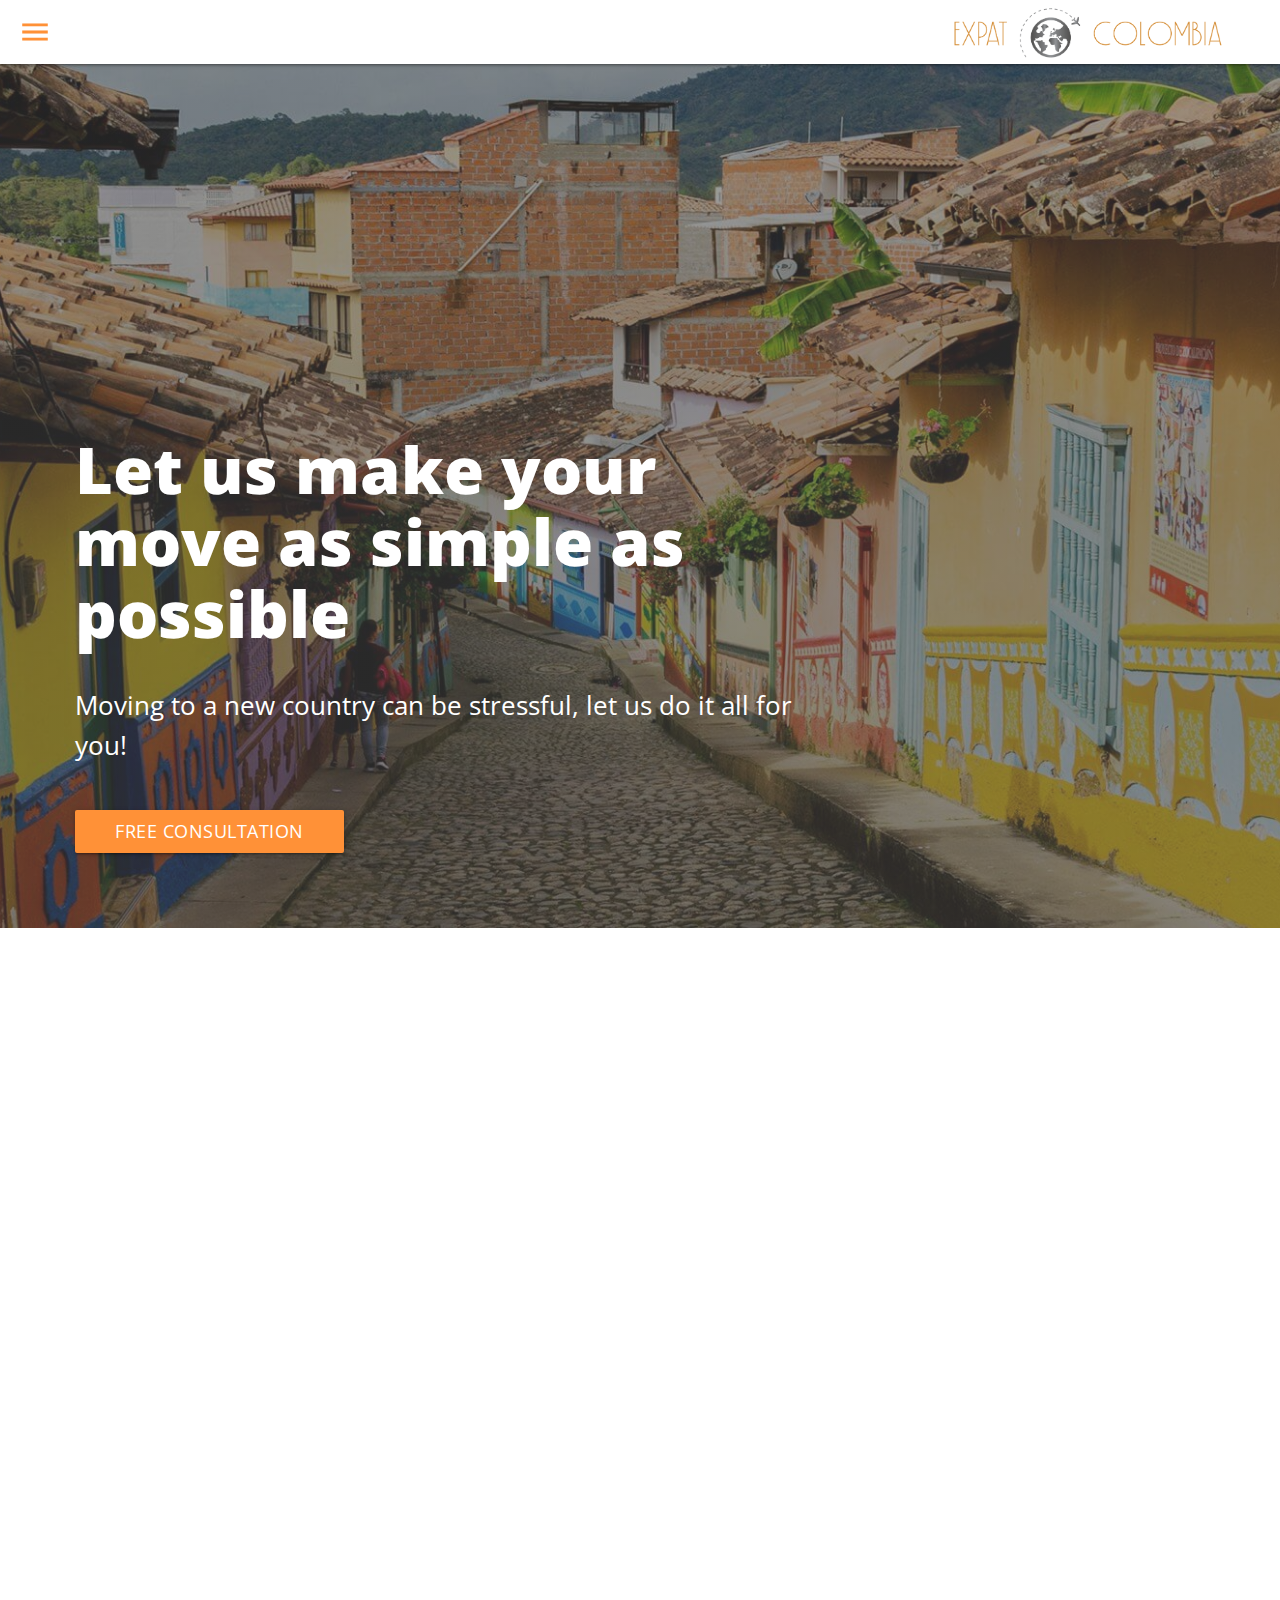
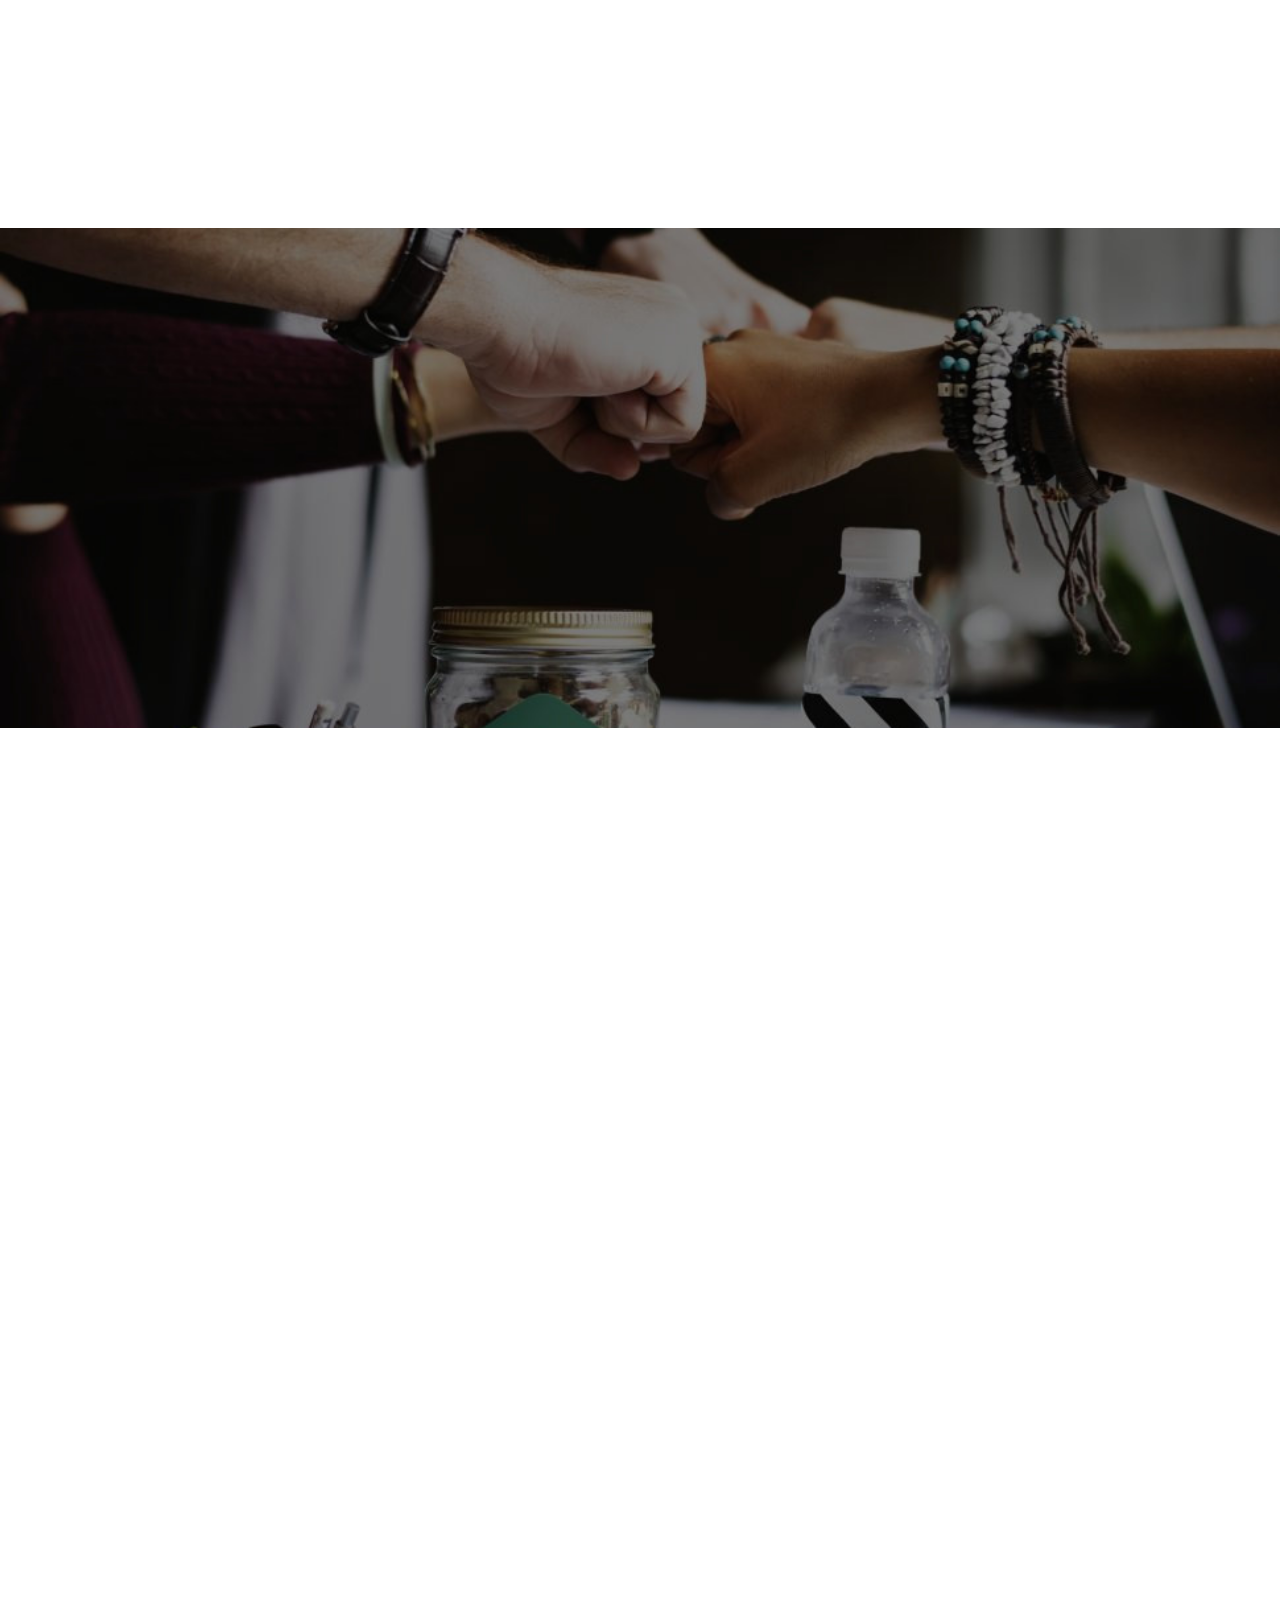
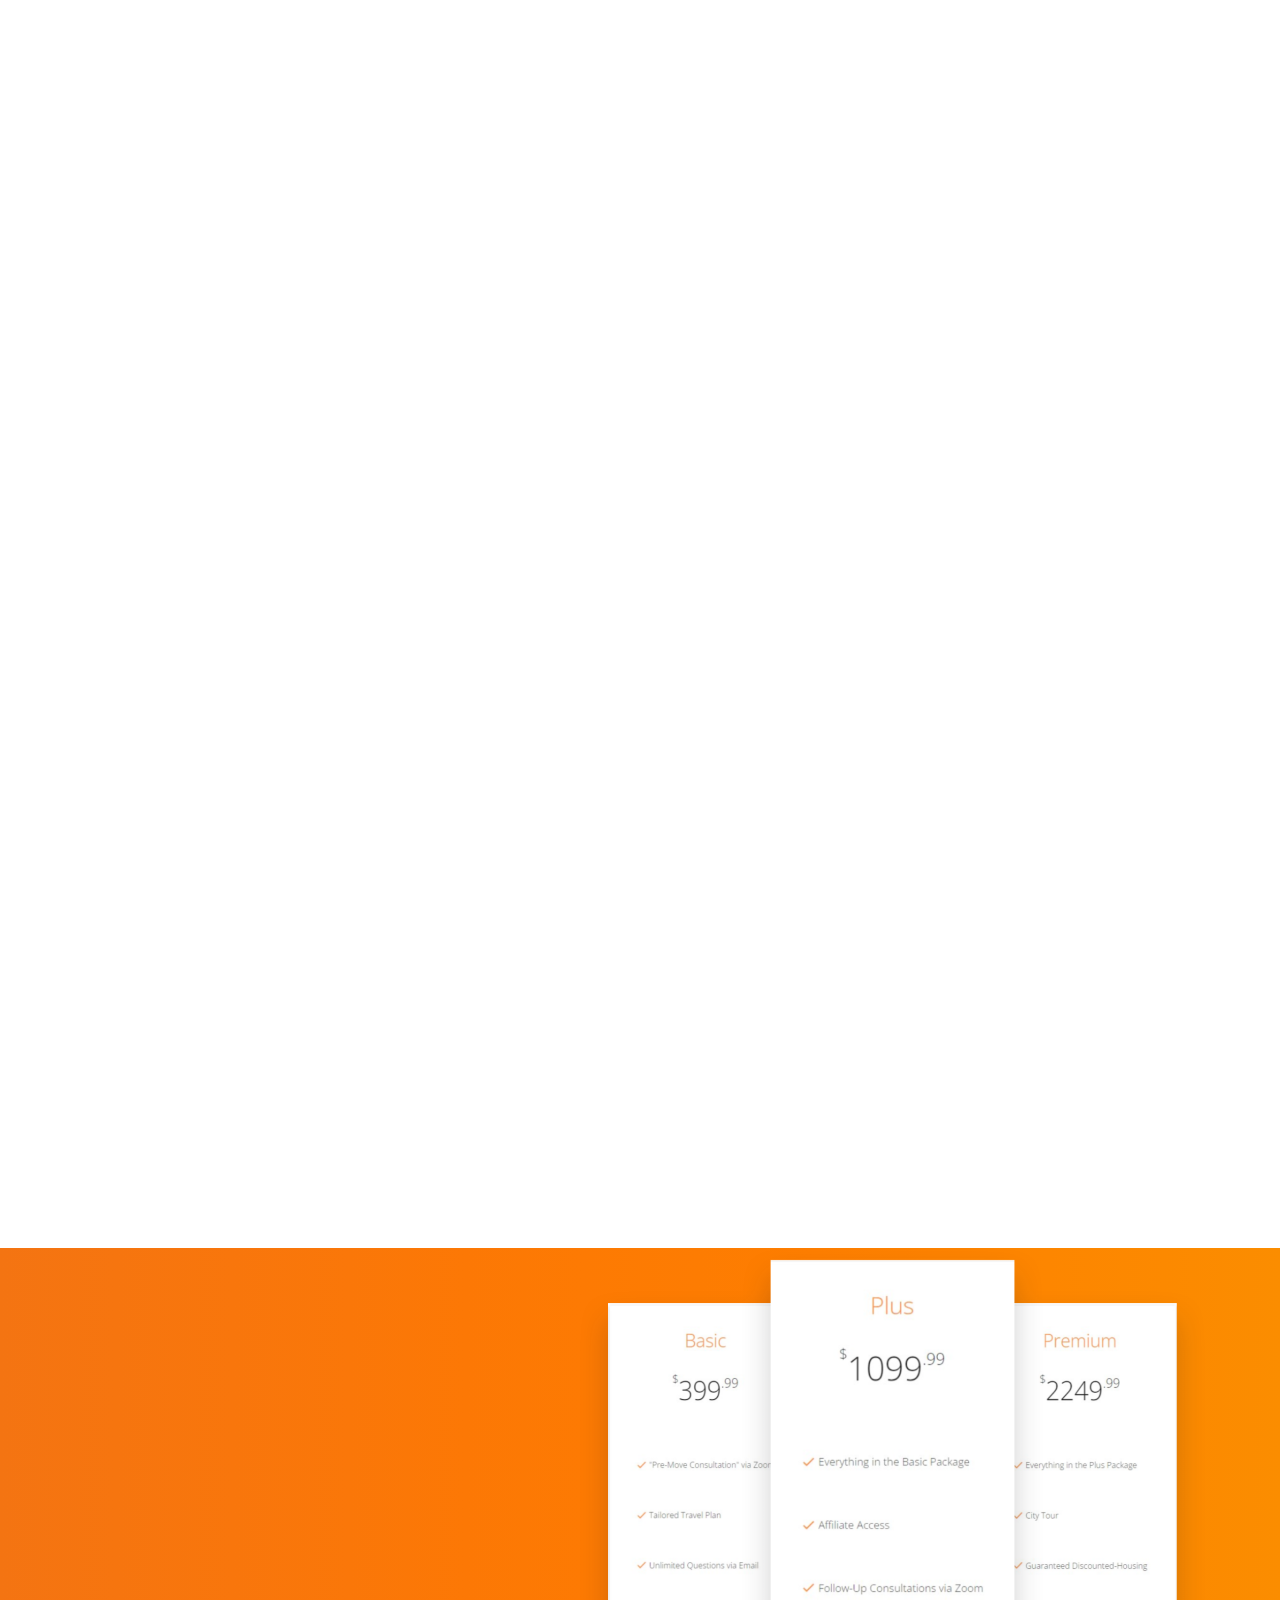
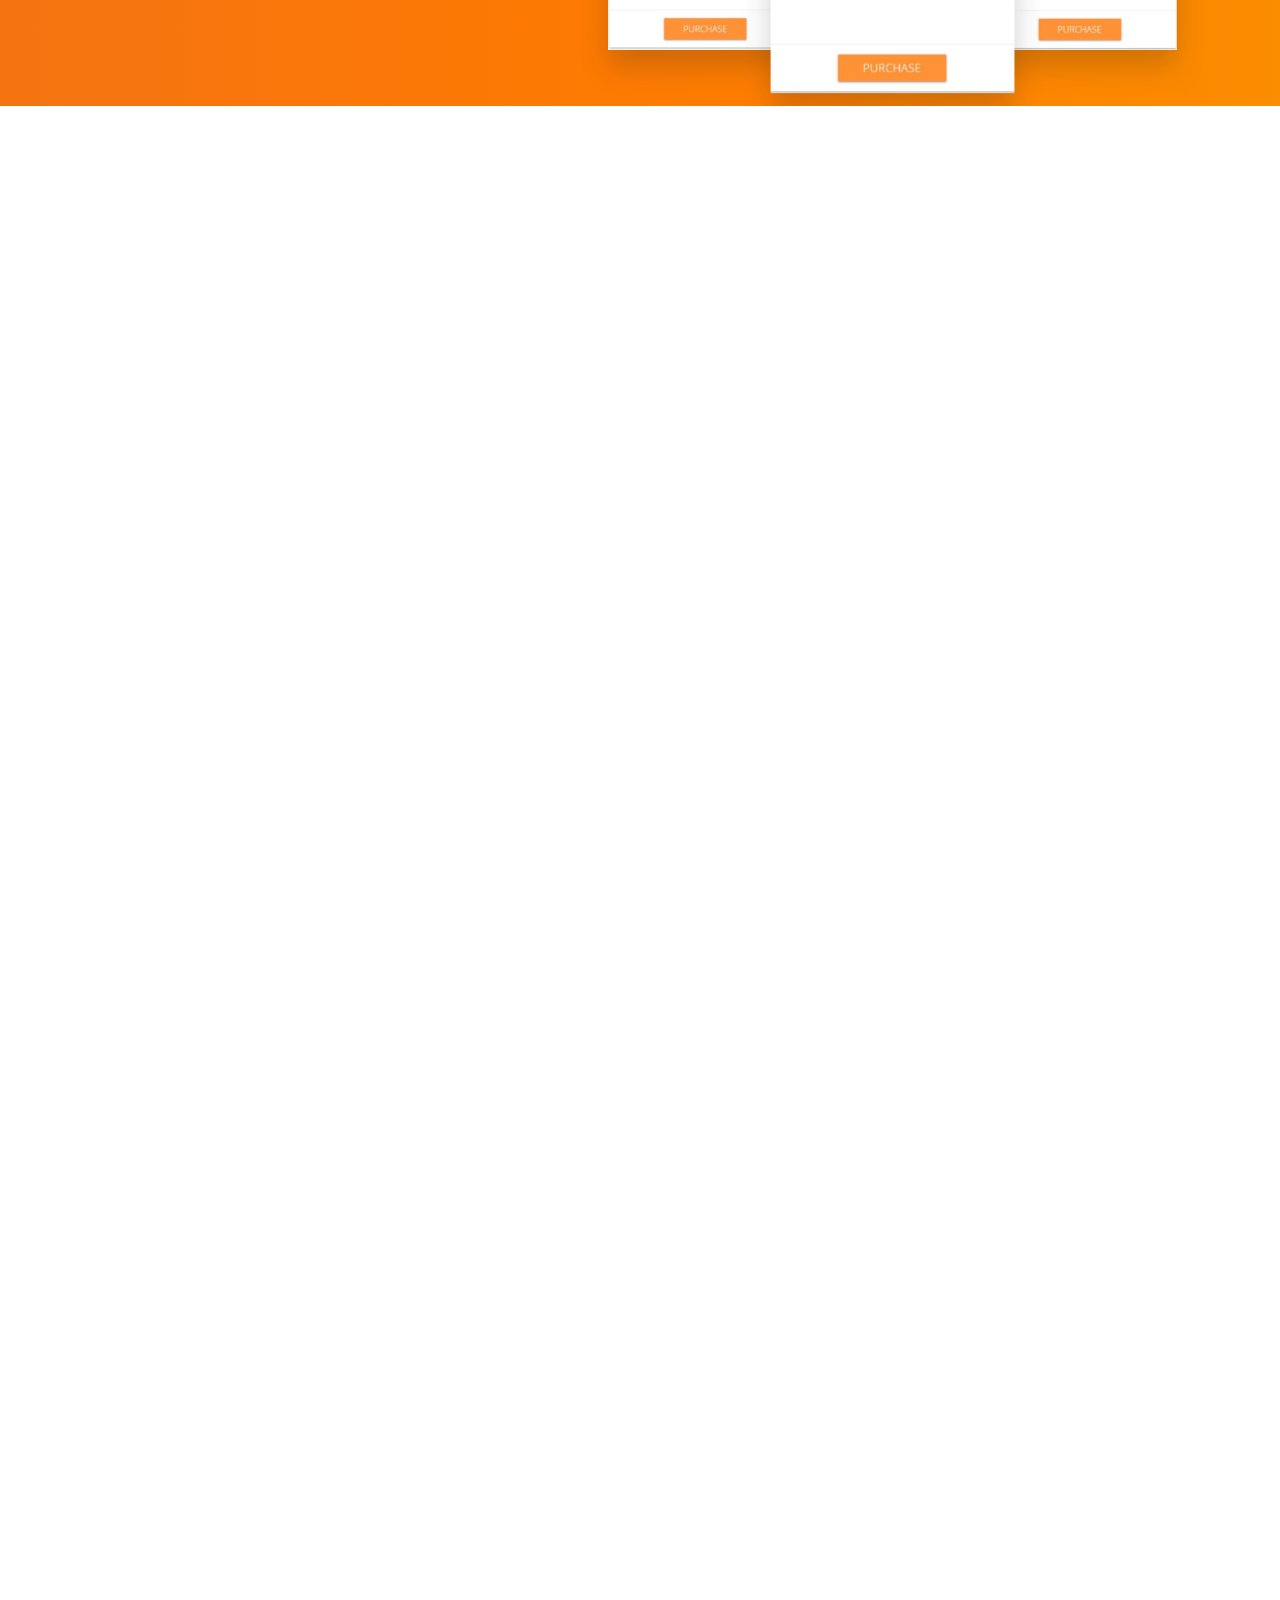
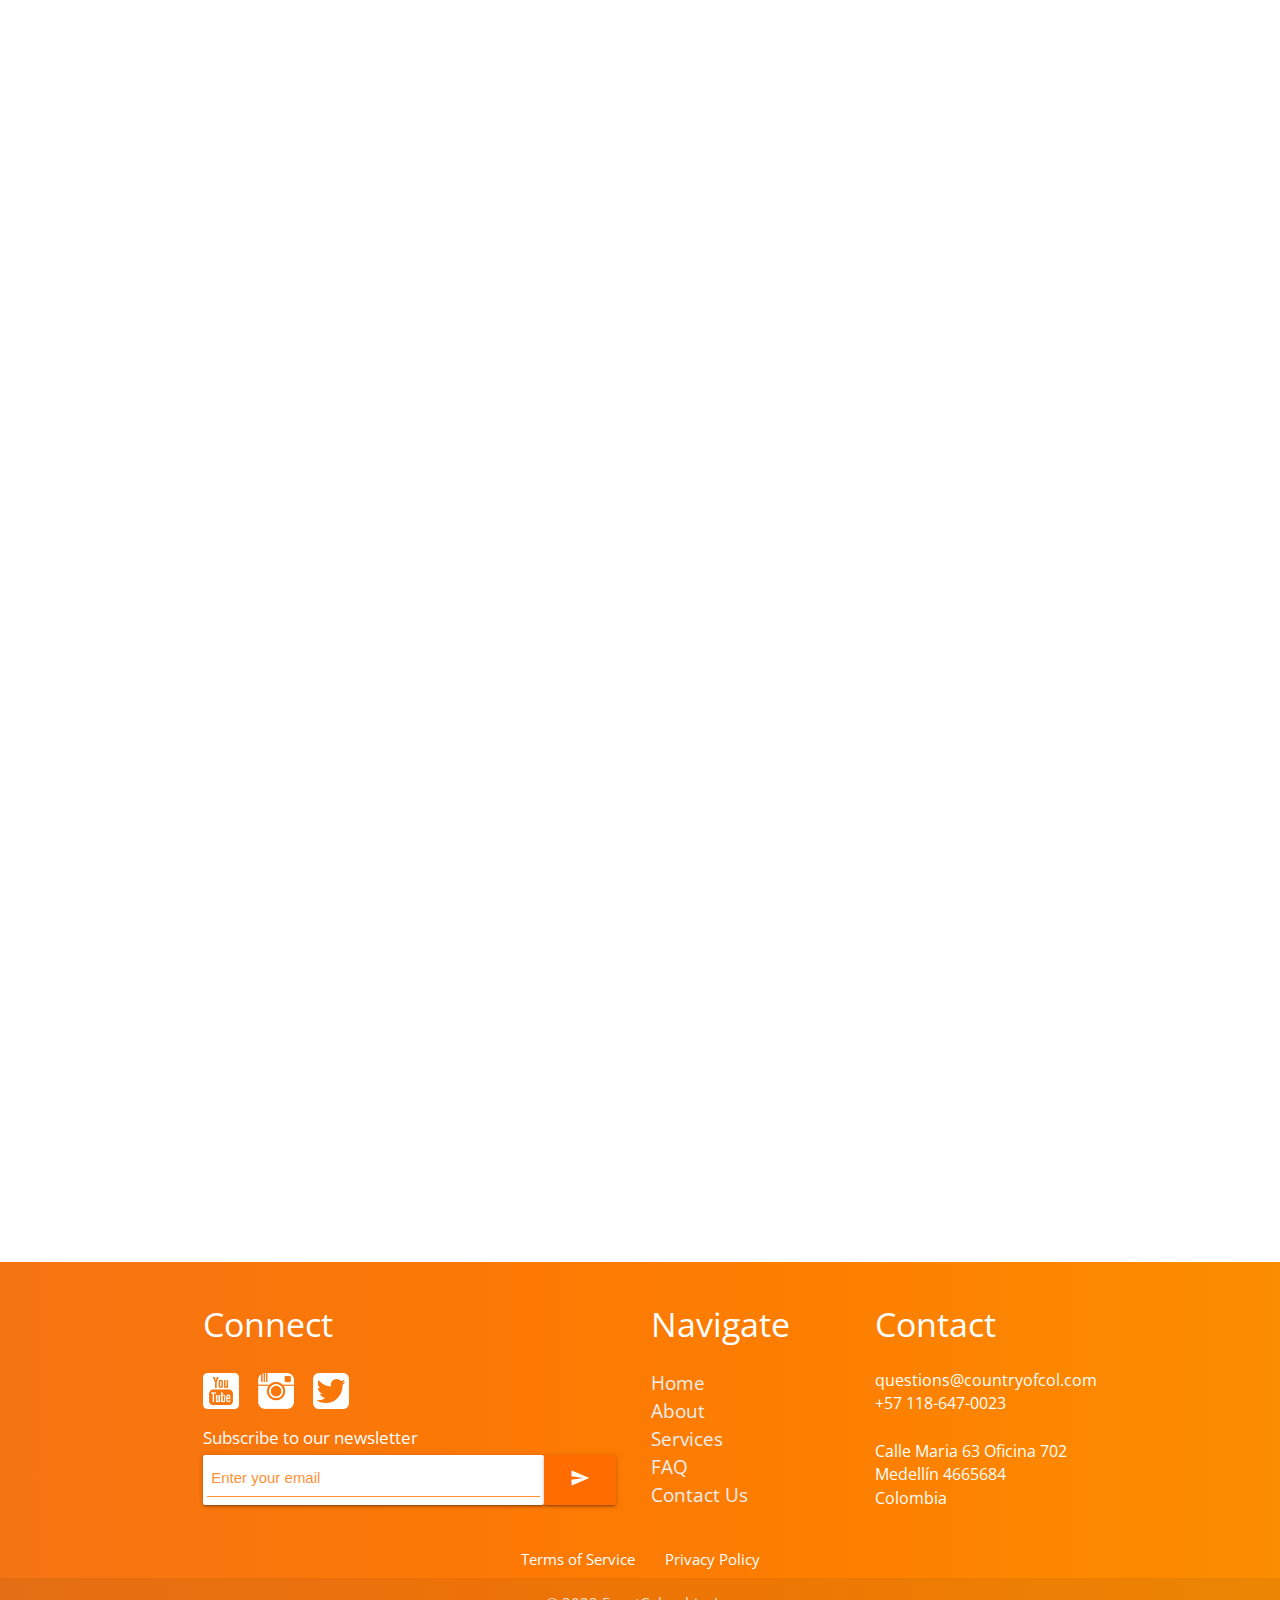
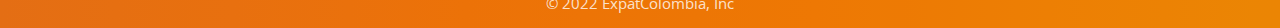
<file: index.html>
<!DOCTYPE html>
<html id="page_top" lang="en">

<head>
  <title>Expat Colombia | Moving to Colombia? We can help!</title>
  <meta charset="UTF-8" />
  <meta name="viewport" content="width=device-width, initial-scale=1.0" />
  <meta name="keywords" content=" expat, service, Colombia, Medellín, Bogotá, Santa Marta, consultation, tour, city">
  <link rel="stylesheet" type="text/css" href="css/styles.css">
  <link rel="stylesheet" type="text/css" href="css/fade-items.css">
  <link rel="stylesheet" type="text/css" href="css/materialize.min.css">
  <link href="img/colo-logo-symbol.PNG" rel="shortcut icon" type="image/x-icon" />
  <link href="https://fonts.googleapis.com/css2?family=Open+Sans:wght@300&display=swap" rel="stylesheet">
  <link href="https://fonts.googleapis.com/icon?family=Material+Icons" rel="stylesheet">
</head>

<body>

  <!--NAVBAR-->

  <div class="navbar-fixed">
    <nav>
      <div class="nav-wrapper">
        <a href="index.html" class="brand-logo right"><img class="big-logo" src="img/logo.png"
            alt="Expat Colombia, Medellín, Colombia"></a>
        <a href="index.html" id="mobile-logo" class="brand-logo right"><img class="mobile-logo-img" src="img/logo2.png"
            alt="Expat Colombia, Medellín, Colombia"></a>
        <a href="#" data-target="mobile-demo" class="sidenav-trigger show-on-large"><i
            class="material-icons">menu</i></a>
      </div>
    </nav>
  </div>

  <sidenav>
    <ul role="menubar" class="sidenav" id="mobile-demo">
      <li role="presentation"><a role="menuitem" href="index.html">Home</a></li>
      <li role="presentation"><a role="menuitem" href="about.html">About Us</a></li>
      <li role="presentation"><a role="menuitem" href="services.html">Our Services</a></li>
      <li role="presentation"><a role="menuitem" href="faq.html">FAQ</a></li>
      <li role="presentation"><a role="menuitem" href="#contact">Contact Us</a></li>
    </ul>
  </sidenav>

  <!--TOP SECTION-->

  <section id="top-section">
    <div class="front-card-container">
      <div class="front-card">
        <h1 class="front-card-title">Let us make your move as simple as possible</h1>
        <p class="front-card-body">Moving to a new country can be stressful, let us do it all for you!</p>
        <div class="button-flex">
          <a class="waves-effect waves-light orange btn hoverable" href="#contact">Free consultation</a>
        </div>
      </div>
    </div>
  </section>

  <!--CITIES SECTION-->

  <section class="container slide-up">
    <h1 class="cities-title center-align">Your Next Destination</h1>
    <h4 class="cities-subtitle center-align">We have offices in these locations</h4>

    <div class="row">

      <div class="col s12 m12 l4">
        <div class="card hoverable sticky-action">
          <div class="card-image waves-effect waves-block waves-light">
            <img class="activator" src="img/bogota.jpg">
          </div>
          <div class="card-content">
            <span class="card-title activator">Bogotá<i class="material-icons right">more_vert</i></span>
          </div>
          <div class="card-reveal">
            <span class="card-title">Bogotá<i class="material-icons right">close</i></span>
            <p>Bogotá is the capital of and largest city in Colombia. It is a place of convergence for people from all
              around the country and is therefore diverse and multicultural. Within this city, the past and present come
              together. The city is also very green thanks to its parks and the hills that extend along its eastern
              boundary, dwarfed by their two highest points, Monserrate and Guadalupe. The landscape that the people of
              Bogotá enjoy daily—the sea of green that makes up the Andes mountain range, rising up in the east—would be
              nearly impossible to find in any other large city. But Bogotá also has the colors of modern buildings and
              authentic colonial roof tiles that are a true historical treasure from the colonial era.</p>
          </div>
        </div>
      </div>

      <div class="col s12 m12 l4">
        <div class="card hoverable sticky-action">
          <div class="card-image waves-effect waves-block waves-light">
            <img class="activator" src="img/medellin-cover.jpg">
          </div>
          <div class="card-content">
            <span class="card-title activator">Medellín<i class="material-icons right">more_vert</i></span>
          </div>
          <div class="card-reveal">
            <span class="card-title">Medellín<i class="material-icons right">close</i></span>
            <p>
              Medellín, capital of Antioquia department, has a pleasant climate of around 24°C; offers modern transport
              systems like Metro and Metro Cable an efficient infrastructure which has allowed it to host world-class
              events such as OAS and IDB meetings. Located in a valley surrounded by mountains, this city is always
              friendly to visitors.
            </p>
          </div>
        </div>
      </div>

      <div class="col s12 m12 l4">
        <div class="card hoverable sticky-action">
          <div class="card-image waves-effect waves-block waves-light">
            <img class="activator" src="img/santa-marta.jpg">
          </div>
          <div class="card-content">
            <span class="card-title activator">Santa Marta<i class="material-icons right">more_vert</i></span>
          </div>
          <div class="card-reveal">
            <span class="card-title">Santa Marta<i class="material-icons right">close</i></span>
            <p>Santa Marta is pure flavor. The city's diversity is evident in its landscape, people, and each and every
              aspect of its culture; it is a destination that truly embraces its visitors and makes them feel at home.
              What makes this city unique? Santa Marta's beautiful terrain is its most distinguishing feature: its
              unforgettable landscapes in which the green foliage, blue sea, yellow sun and sand, and the contrast
              between the beaches and the white-peaked Sierra Nevada, make Santa Marta a must-see destination.
            </p>
          </div>
        </div>
      </div>

    </div>
  </section>

  <!--MISSION SECTION-->

  <div class="parallax-container">
    <div class="parallax-text">
      <h2 class="parallax-text-title slide-right">Who we are</h2>
      <div class="mission-container slide-left">
        <p class="mission-statement">Our mission is to educate and empower our customers on their journey to another
          country by providing top quality service as well as a highly knowlegable staff.</p>
        <a class="waves-effect waves-light orange btn hoverable" href="about.html">About Us</a>
      </div>
      <!--parallax-->
    </div>
    <div class="parallax"><img src="img/fists.jpg"></div>
  </div>

  <!--WE OFFER SECTION-->

  <section class="container slide-up">
    <h1 class="title center-align">What We Offer</h1>

    <div class="row">

      <div class="col s12 m12 l4 center-align">
        <div class="card medium hoverable">
          <div class="offer-card-img">
            <img src="img/clients.png">
          </div>
          <div class="card-content">
            <span class="card-title">Customer Satisfaction</span>
            <h6 class="card-text">With thousands of satisfied customers, we strive to give only the best service.</h6>
          </div>
        </div>
      </div>

      <div class="col s12 m12 l4 center-align">
        <div class="card medium hoverable">
          <div class="offer-card-img">
            <img src="img/expert.png">
          </div>
          <div class="card-content">
            <span class="card-title">Team of Experts</span>
            <h6 class="card-text">No need to go at it alone, our experts are here to do all the work!</h6>
          </div>
        </div>
      </div>

      <div class="col s12 m12 l4 center-align">
        <div class="card medium hoverable">
          <div class="offer-card-img">
            <img src="img/connections.png">
          </div>
          <div class="card-content">
            <span class="card-title">Connections</span>
            <h6 class="card-text">Need a gym membership? Need a discount on a moving service? We got you covered!</h6>
          </div>
        </div>
      </div>

    </div>
  </section>

  <!--SERVICES SECTION-->

  <section class="container slide-up">
    <h1 class="title center-align">Our Services</h1>

    <div class="row">

      <div class="col s12 m12 l6">
        <div class="card hoverable">
          <div class="card-image waves-effect waves-block waves-light">
            <img class="activator" src="img/Travel-Plan.jpg">
          </div>
          <div class="card-content">
            <span class="card-title activator">Plan Tailored For You<i class="material-icons right">more_vert</i></span>
          </div>
          <div class="card-reveal">
            <span class="card-title">Your interests, your hobbies, your plan.<i
                class="material-icons right">close</i></span>
            <p>After you purchase your package, we would like to get to know you a little bit more. We will ask you a
              series of questions about your interest in Colombia and normal life,
              afterwards we will compile a plan that includes locations and advice regarding your move in Colombia.
              <br>This plan will be discussed with you at your "Pre-Move Consultation" and a copy will also be emailed
              to you.
            </p>
          </div>
        </div>
      </div>

      <div class="col s12 m12 l6">
        <div class="card hoverable">
          <div class="card-image waves-effect waves-block waves-light">
            <img class="activator" src="img/consultation.jpeg">
          </div>
          <div class="card-content">
            <span class="card-title activator">Consultations<i class="material-icons right">more_vert</i></span>
          </div>
          <div class="card-reveal">
            <span class="card-title">We are here for all your questions.<i class="material-icons right">close</i></span>
            <p>As mentioned, we begin with an online "Pre-Move Consultation" which will include ALL necessary
              information you need to actually make your move. Advice on flights, housing, safe areas, and day-to-day
              living are all included.
              This consultation will also include your tailored plan and any other important advice. Afterwards,
              depending on the your plan, you can schedule in person or video appointments to have any questions
              answered.
            </p>
          </div>
        </div>
      </div>
    </div>

    <div class="row">

      <div class="col s12 m12 l6">
        <div class="card hoverable">
          <div class="card-image waves-effect waves-block waves-light">
            <img class="activator" src="img/tours.png">
          </div>
          <div class="card-content">
            <span class="card-title activator">Guided Tours<i class="material-icons right">more_vert</i></span>
          </div>
          <div class="card-reveal">
            <span class="card-title">Let us show you around.<i class="material-icons right">close</i></span>
            <p>Want to the see city you will be living in? <br>Of course! We offer guided tours that run throughout
              the city, conducted by experienced tour guides who can answer any and all questions. The tour will also
              include any locations mentioned in your
              Travel Plan. We also offer grocery tours where we give advice on deals, cooking, and much more.</p>
          </div>
        </div>
      </div>

      <div class="col s12 m12 l6">
        <div class="card hoverable">
          <div class="card-image waves-effect waves-block waves-light">
            <img class="activator" src="img/housing.jpg">
          </div>
          <div class="card-content">
            <span class="card-title activator">Affordable Housing<i class="material-icons right">more_vert</i></span>
          </div>
          <div class="card-reveal">
            <span class="card-title">Make yourself at home.<i class="material-icons right">close</i></span>
            <p>Need help finding a place to live? We've got you covered. We are affiliated with numerous different
              apartment complexes in Medellín, Bogotá, and Santa Marta. If you use
              one of our affiliates, you will be guaranteed housing at a great discount. Your safety and happiness is
              our top priority, so please rest assured all of our housing locations are completely safe and well
              maintained.</p>
          </div>
        </div>
      </div>

    </div>
  </section>

  <!--PACKAGES BANNER-->

  <section class="packages-container">
    <div class="packages-flex">
      <div class="packages-text slide-right">
        <h3 class="packages-flex-title">Find a package right for you</h3>
        <a class="waves-effect waves-light white btn hoverable" href="services.html">Packages</a>
      </div>
      <img class="mockup " src="img/mockup.png">
    </div>
  </section>

  <!--REVIEW SECTION-->

  <section class="container">
    <h1 class="title center-align slide-up">Customer Reviews</h1>
    <div id="reviews-container">

      <div class="row">

        <div class="col s12 slide-right">
          <div class="card horizontal hoverable">
            <div>
              <div class="image-background" style="background-image: url(img/couple.jpg);">
              </div>
            </div>
            <div class="card-stacked">
              <div class="card-content">
                <h6 class="review-text">"Our move was fantastic because of them. We had a great time learning about all
                  the
                  important information they provided and their staff
                  was very friendly. At all times we felt like we were in good hands and cared about. Colombia is a
                  beautiful country
                  and we are very excited to have had our first child there! Thanks again, Expat Colombia!"
                </h6>
              </div>
              <div class="card-content">
                <h5 class="customer-names">-Todd and Sherrie</h5>
              </div>
            </div>
          </div>
        </div>

        <div class="col s12 slide-left">
          <div class="card horizontal hoverable">
            <div class="image-background" style="background-image: url(img/male1.jpg);">
            </div>
            <div class="card-stacked">
              <div class="card-content">
                <h6 class="review-text">"Expat Colombia was a lifesaver! I was so thankful to have found them online. I
                  had
                  a lot of concerns about moving to Colombia, but Expat Colombia did an excellent job assisting my wife
                  and I on this journey. 100% Satisfied!"
                </h6>
              </div>
              <div class="card-content">
                <h5 class="customer-names">-Terrell</h5>
              </div>
            </div>
          </div>
        </div>

        <div class="col s12 slide-right">
          <div class="card horizontal hoverable">
            <div class="image-background" style="background-image: url(img/male2.jpg);">
            </div>
            <div class="card-stacked">
              <div class="card-content">
                <h6 class="review-text">"My move couldn't have gone any better. I am so happy to have used Expat
                  Colombia's services.
                  They are very friendly and always happy to help and answer questions. My favorite part about the
                  service
                  is the affiliates
                  associated with Expat Colombia. They got me a gym membership and a moving company!
                </h6>
              </div>
              <div class="card-content">
                <h5 class="customer-names">-Jason P</h5>
              </div>
            </div>
          </div>
        </div>

        <div class="col s12 slide-left">
          <div class="card horizontal hoverable">
            <div class="image-background" style="background-image: url(img/latina.jpg);">
            </div>
            <div class="card-stacked">
              <div class="card-content">
                <h6 class="review-text">"After hearing about Expat Colombia from a friend, I decided to reach out to
                  them.
                  I was greatly impressed
                  with their free consultation and wanted their services. It was the best decision I ever made. I felt a
                  little overwhelmed
                  at first, but my nerves were quickly calmed when I saw all the work Expat Colombia did and the great
                  amount of effort they put
                  into helping me with my move. The best part was the wonderful housing they provided and they could
                  even
                  get me a local moving
                  company (I am originally from Mexico). Thanks so much Expat Colombia!
                </h6>
              </div>
              <div class="card-content">
                <h5 class="customer-names">-Karla G</h5>
              </div>
            </div>
          </div>
        </div>

      </div>
    </div>
  </section>

  <!--CONTACT SECTION-->

  <section class="slide-up" id="contact">
    <h1 class="title contact-title center-align">Contact Us</h1>
    <h4 class="contact-card-title center-align">Have a question or want to book your FREE consultation?</h4>

    <div class="contact-section-container">

      <!--company info-->

      <div class="company-info-container">
        <h5 class="center align">Company Information</h5>
        <br>
        <div class="info-container-flex">
          <div>

            <div class="icon-flex">
              <i style="font-size: 38px;" class="material-icons">email</i><a style="color: #ffffff;"
                href="mailto: questions@countryofcol.com">
                questions@countryofcol.com</a>
            </div>

            <div class="icon-flex">
              <i style="font-size: 38px;" class="material-icons">phone</i> +57 118-647-0023
            </div>

            <div class="icon-flex">
              <i style="font-size: 38px;" class="material-icons">location_on</i> Calle Maria
              63
              Oficina 702
              <br>
              Medellín 4665684
              <br>
              Colombia
            </div>

          </div>
        </div>
      </div>

      <!--CONTACT-->

      <div class="form-container">
        <div class="col s12">

          <div class="row">

            <div class="input-field col s12">
              <input id="first_name" type="text" class="validate">
              <label for="first_name">Name</label>
            </div>
          </div>

          <div class="row">
            <div class="input-field col s12">
              <input id="email" type="email" class="validate">
              <label for="email">Email</label>
            </div>
          </div>

          <div class="row">
            <div class="input-field col s12">
              <textarea id="textarea1" class="materialize-textarea"></textarea>
              <label for="textarea1">Message</label>
            </div>
          </div>
        </div>

        <button class="waves-effect waves-light orange btn hoverable send-btn" type="submit" name="action">Send
          <i class="material-icons right">send</i>
        </button>

      </div>
    </div>
  </section>

  <!--FOOTER SECTION-->

  <footer class="page-footer">
    <div class="container">

      <div class="row">

        <div class="col l6 s12">
          <h4 class="white-text">Connect</h4>
          <div class="social-icon-container">
            <img width="36px" class="social-icon" src="img/youtube.png" alt="Youtube">
            <img width="36px" class="social-icon" src="img/instagram.png" alt="Instagram">
            <img width="36px" class="social-icon" src="img/twitter.png" alt="Twitter">
          </div>
          <h6>Subscribe to our newsletter</h6>
          <div class="subscribe-container">
            <div class="input-background">
              <input class="input-field" placeholder=" Enter your email" id="email2" type="email">
            </div>
            <button id="subscribe-btn" class="waves-effect waves-light orange accent-4 btn hoverable right"
              type="submit" name="action"> <i class="material-icons">send</i>
            </button>
          </div>
        </div>

        <div class="col l3 m6 s12">
          <h4 class="white-text">Navigate</h4>
          <ul class="navigation-list">
            <li><a class="grey-text text-lighten-3" href="#">Home</a></li>
            <li><a class="grey-text text-lighten-3" href="about.html">About</a></li>
            <li><a class="grey-text text-lighten-3" href="services.html">Services</a></li>
            <li><a class="grey-text text-lighten-3" href="faq.html">FAQ</a></li>
            <li><a class="grey-text text-lighten-3" href="#contact">Contact Us</a></li>
          </ul>
        </div>

        <div class="col l3 m6 s12">
          <h4 class="white-text">Contact</h4>
          <ul class="contact-list">
            <li><a id="contact-email" style="color: rgb(255, 255, 255);"
                href="mailto: questions@countryofcol.com">questions@countryofcol.com</a>
            </li>
            <li>+57 118-647-0023</li>
            <br>
            <li>Calle Maria 63 Oficina 702</li>
            <li>Medellín 4665684</li>
            <li>Colombia</li>
          </ul>
        </div>

      </div>

      <div class="links">
        <a href="#">Terms of Service</a>
        <a href="#">Privacy Policy</a>
      </div>
    </div>

    <div class="footer-copyright">
      <div class="container center-align">
        © 2022 ExpatColombia, Inc
      </div>
    </div>
  </footer>


  <script type="text/javascript" src="js/materialize.min.js"></script>
  <script type="text/javascript" src="js/main.js"></script>
</body>

</html>
</file>
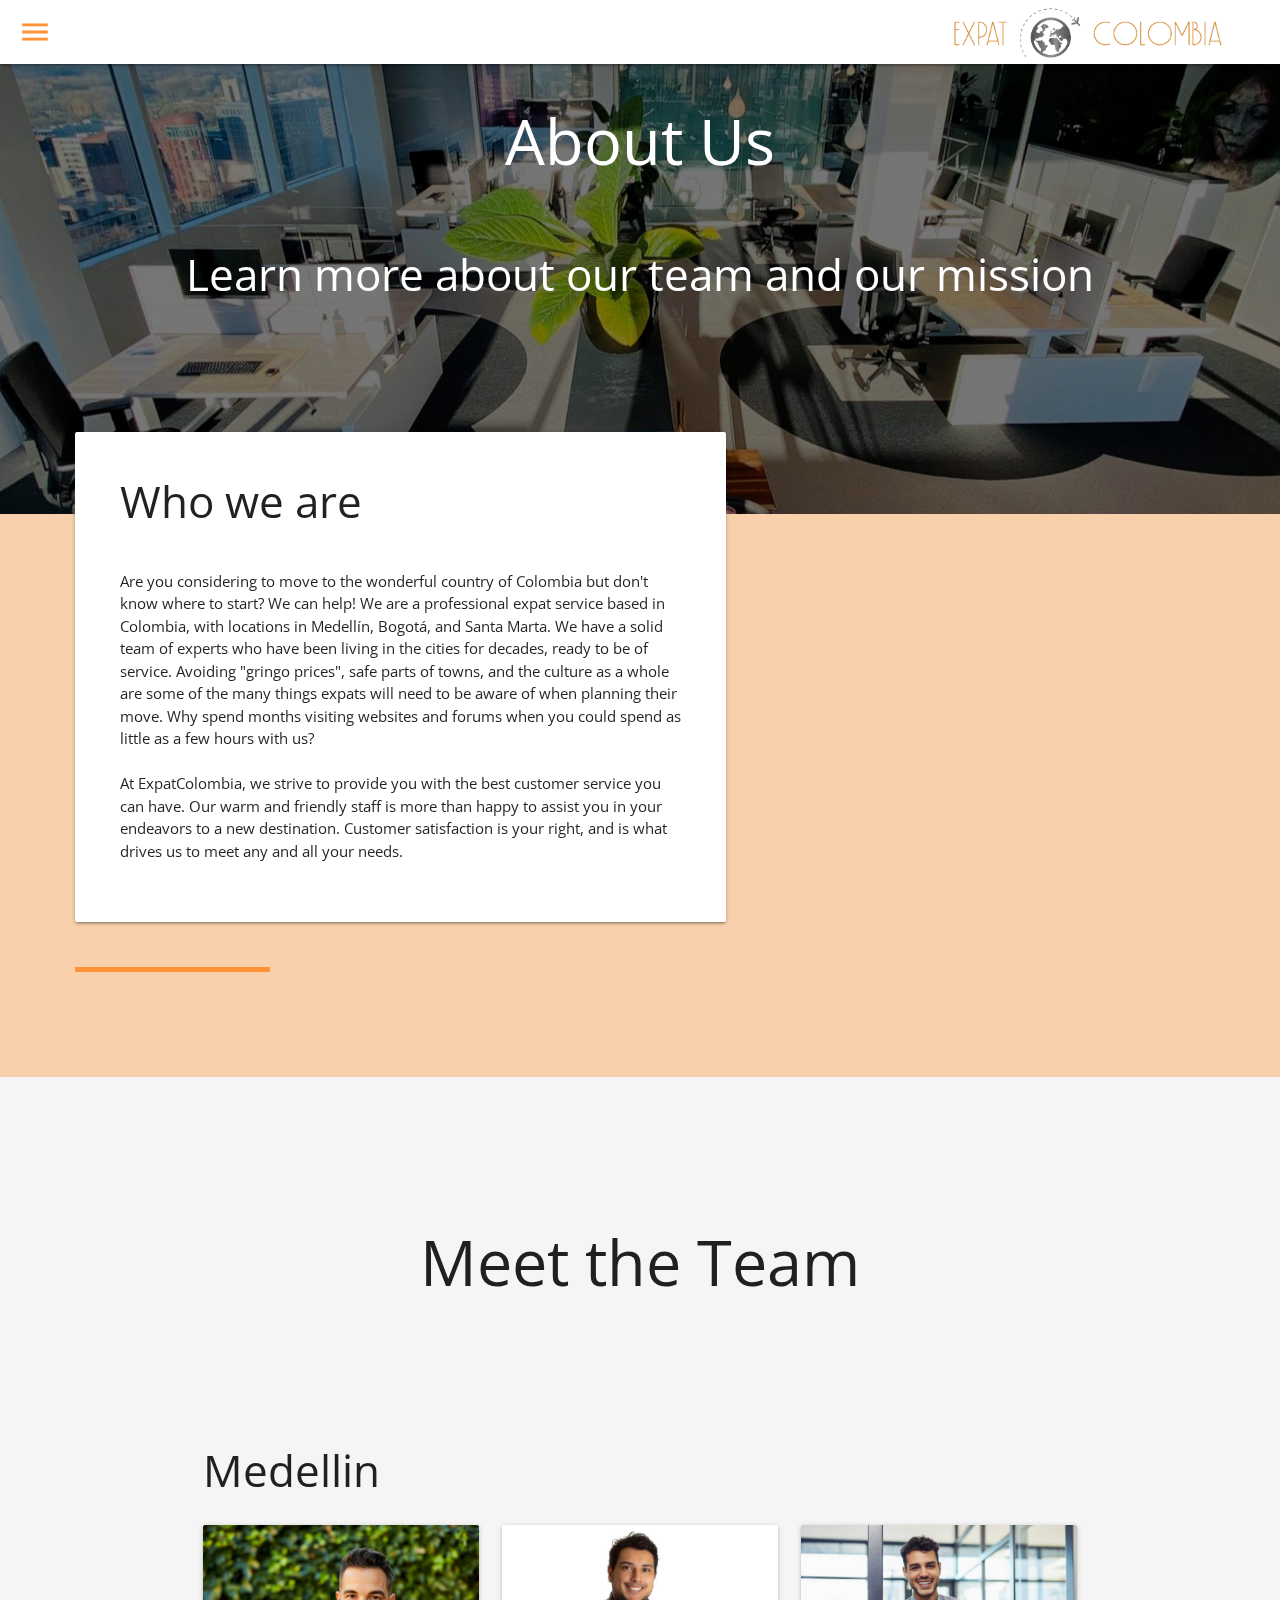
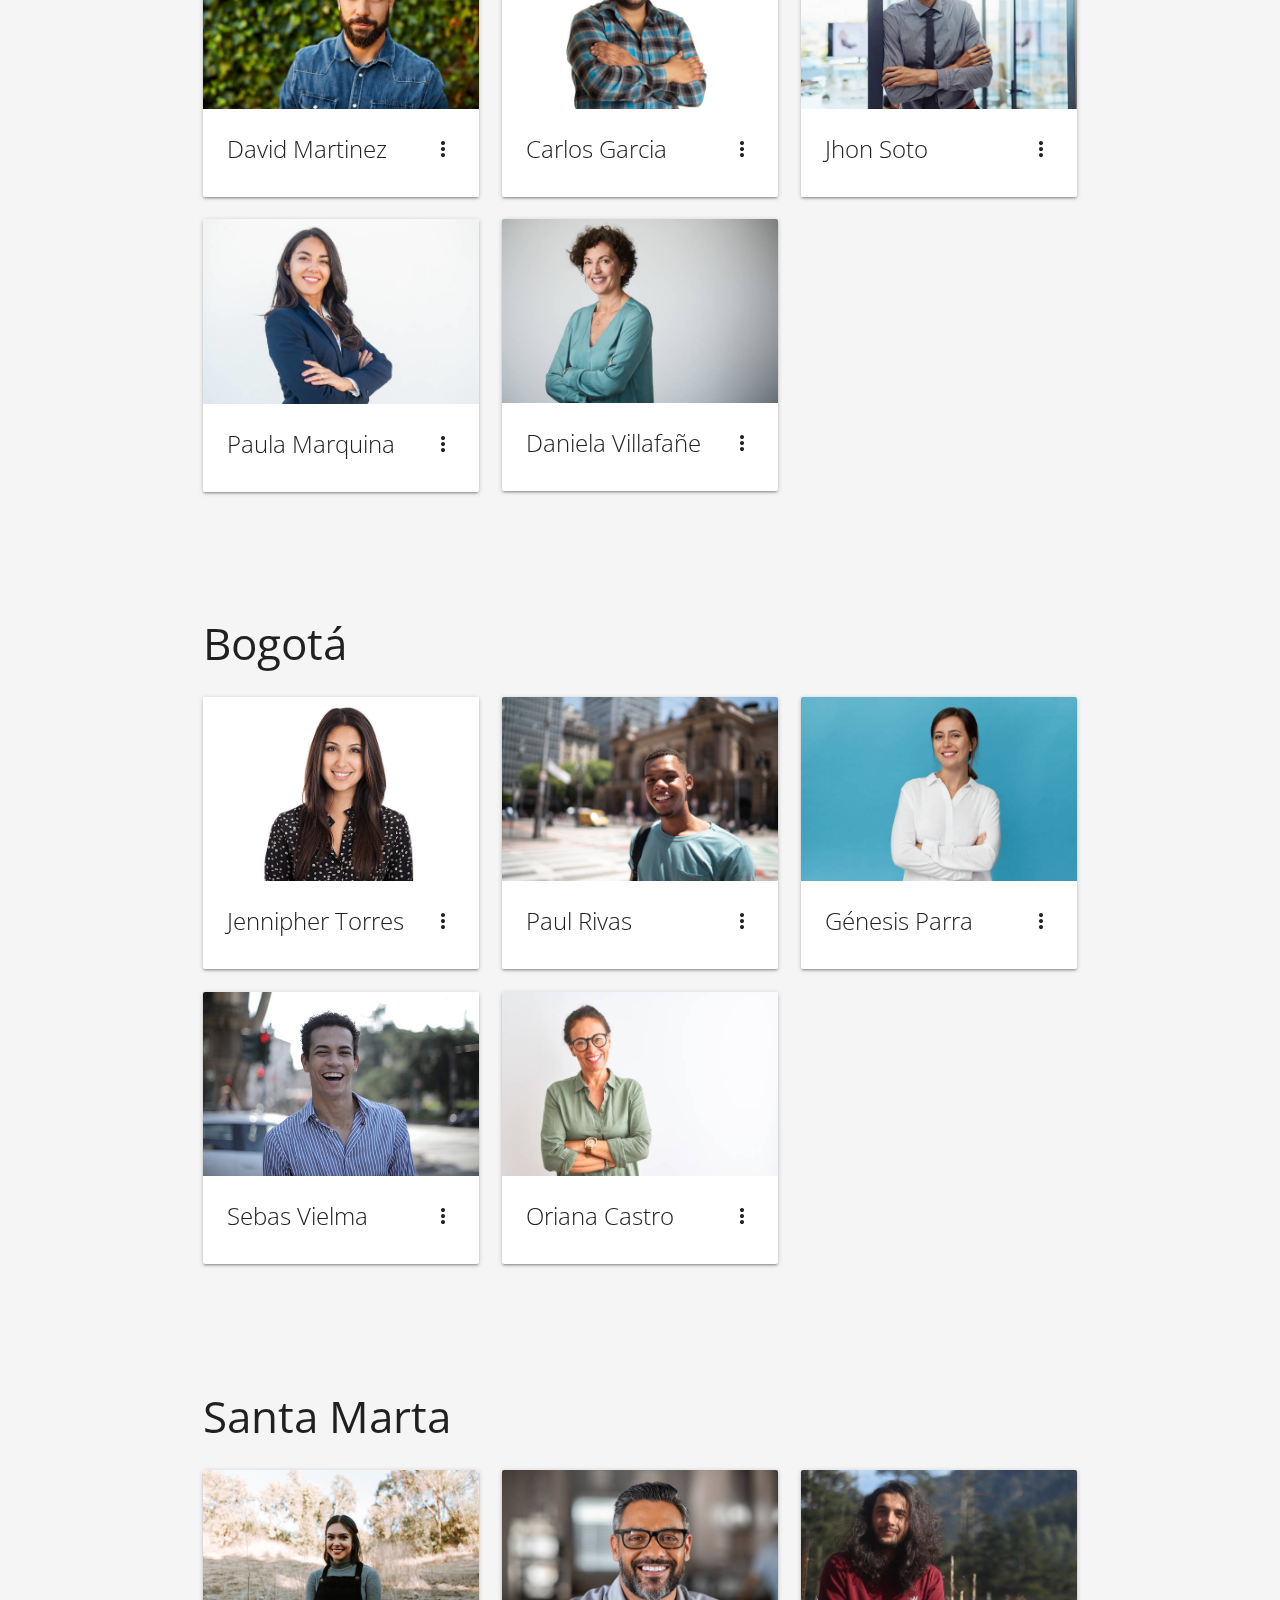
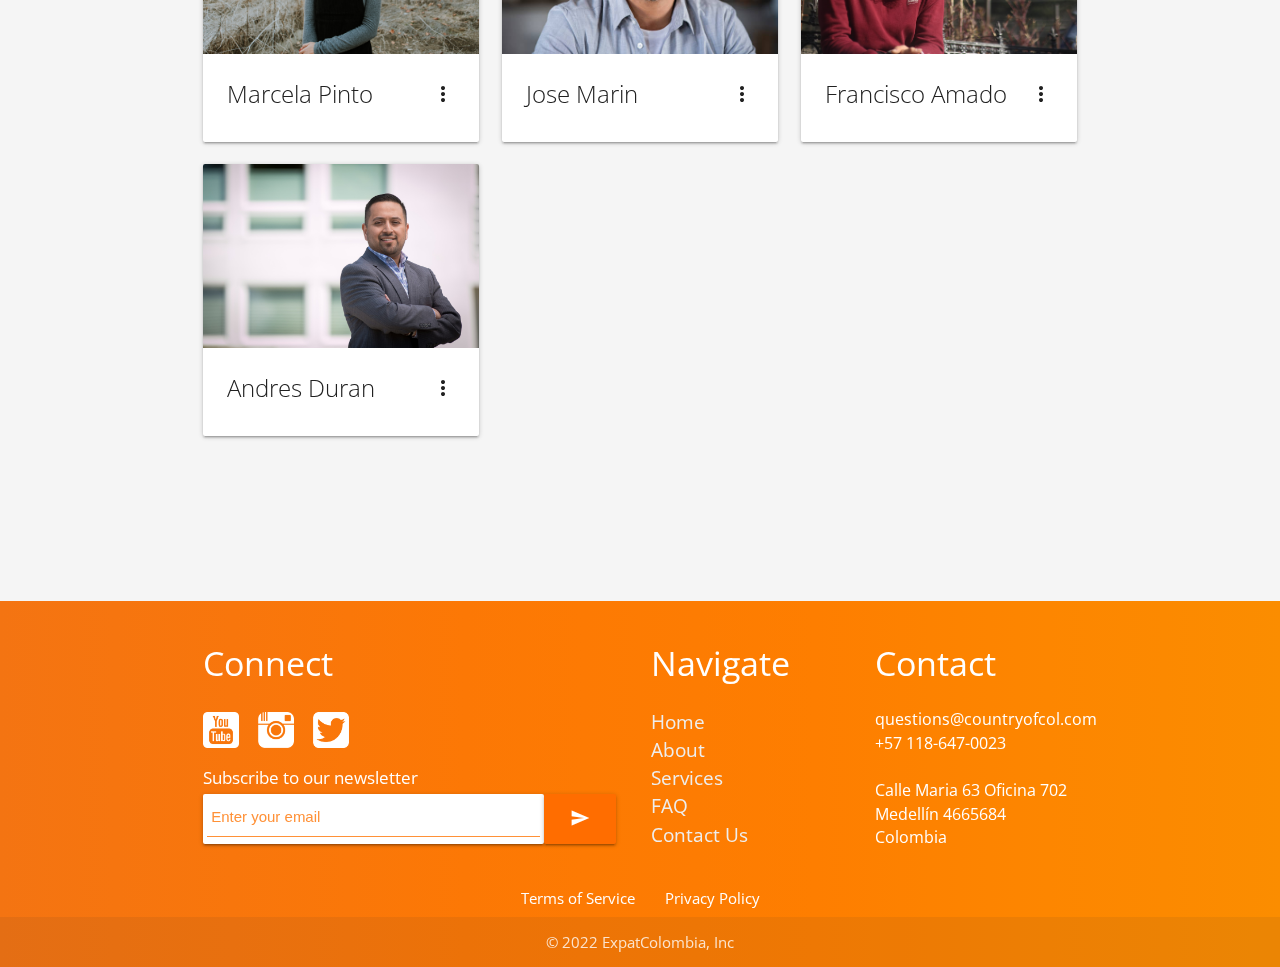
<file: about.html>
<!DOCTYPE html>
<html lang="en">

<head>
    <meta charset="UTF-8">
    <meta name="viewport" content="width=device-width, initial-scale=1.0">
    <meta name="keywords"
        content=" expat, service, Colombia, Medellín, Bogotá, Santa Marta, consultation, tour, city, team, experts">
    <link rel="stylesheet" type="text/css" href="css/about.css">
    <link rel="stylesheet" type="text/css" href="css/materialize.min.css">
    <link href="img/colo-logo-symbol.PNG" rel="shortcut icon" type="image/x-icon" />
    <link href="https://fonts.googleapis.com/css2?family=Open+Sans:wght@300&display=swap" rel="stylesheet">
    <link href="https://fonts.googleapis.com/icon?family=Material+Icons" rel="stylesheet">
    <title>About Us</title>
</head>

<body>

    <!--NAVBAR-->

    <nav class="navbar">
        <div class="nav-wrapper">
            <a href="index.html" class="brand-logo right"><img class="big-logo" src="img/logo.png"
                    alt="Expat Colombia, Medellín, Colombia"></a>
            <a href="index.html" id="mobile-logo" class="brand-logo right"><img class="mobile-logo-img"
                    src="img/logo2.png" alt="Expat Colombia, Medellín, Colombia"></a>
            <a href="#" data-target="mobile-demo" class="sidenav-trigger show-on-large"><i
                    class="material-icons">menu</i></a>
        </div>
    </nav>
    <sidenav>
        <ul role="menubar" class="sidenav" id="mobile-demo">
            <li role="presentation"><a role="menuitem" href="index.html">Home</a></li>
            <li role="presentation"><a role="menuitem" href="about.html">About Us</a></li>
            <li role="presentation"><a role="menuitem" href="services.html">Our Services</a></li>
            <li role="presentation"><a role="menuitem" href="faq.html">FAQ</a></li>
            <li role="presentation"><a role="menuitem" href="index.html#contact">Contact Us</a></li>
        </ul>
    </sidenav>

    <!--TOP SECTION-->

    <section class="parallax-container">
        <div class="parallax-text">
            <h1 class="parallax-text-title center-align">About Us</h1>
            <h3 class="parallax-text-subtitle center-align">Learn more about our team and our mission</h3>
            <!--parallax-->
        </div>
        <div class="parallax"><img src="img/office.jpg"></div>
    </section>

    <!--TEXT SECTION-->

    <section class="whoweare-section">
        <div class="row whoweare-grid">
            <!--grid-item1-->
            <div class="whoweare-card-container">
                <div id="top-card" class="card">
                    <div class="card-text">
                        <h3>Who we are</h3>
                        <p>
                            Are you considering to move to the wonderful country of Colombia but don't know where to
                            start?
                            We
                            can
                            help!
                            We are a professional expat service based in Colombia, with locations in Medellín,
                            Bogotá,
                            and
                            Santa
                            Marta.
                            We have a solid team of experts who have been living in the cities for decades, ready to
                            be
                            of
                            service.
                            Avoiding "gringo prices", safe parts of towns, and the culture as a whole are some of
                            the
                            many
                            things
                            expats
                            will need to be aware of when planning their move.
                            Why spend months visiting websites and forums when you could spend as little as a few
                            hours
                            with
                            us?
                            <br>
                            <br>
                            At ExpatColombia, we strive to provide you with the best customer service you can have.
                            Our
                            warm
                            and
                            friendly staff is more than happy to assist you in your endeavors to a new destination.
                            Customer
                            satisfaction
                            is your right, and is what drives us to meet any and all your needs.
                        </p>
                    </div>
                </div>

            </div>
            <!--grid-item2-->
            <div class="video video-container">
                <iframe class="video" src="https://www.youtube.com/embed/ScMzIvxBSi4" title="YouTube video player"
                    frameborder="0" allow="fullscreen" allowfullscreen></iframe>
            </div>

        </div>
    </section>


    <!--TEAM SECTION-->

    <section class=" team-container container">

        <h1 class="team-title align center">Meet the Team</h1>

        <h3 class="team-city">Medellin</h3>
        <div class="row">
            <div class="col s12 m6 l4">
                <div class="card hoverable">
                    <div class="card-image waves-effect waves-block waves-light">
                        <img class="activator" src="img/staff/latino4.jpg">
                    </div>
                    <div class="card-content">
                        <span class="card-title activator grey-text text-darken-4">David Martinez<i
                                class="material-icons right">more_vert</i></span>
                    </div>
                    <div class="card-reveal">
                        <span class="card-title grey-text text-darken-4"> David Martinez<i
                                class="material-icons right">close</i></span>
                        <p>Lorem, ipsum dolor sit amet consectetur adipisicing elit. Iusto voluptatibus quaerat
                            quibusdam tenetur, incidunt eius quo. Quae delectus eius earum blanditiis facilis
                            consequuntur sint, nam optio sit voluptate placeat unde.</p>
                    </div>
                </div>
            </div>

            <div class="col s12 m6 l4">
                <div class="card hoverable">
                    <div class="card-image waves-effect waves-block waves-light">
                        <img class="activator" src="img/staff/latino8.jpg">
                    </div>
                    <div class="card-content">
                        <span class="card-title activator grey-text text-darken-4">Carlos Garcia<i
                                class="material-icons right">more_vert</i></span>
                    </div>
                    <div class="card-reveal">
                        <span class="card-title grey-text text-darken-4">Carlos Garcia<i
                                class="material-icons right">close</i></span>
                        <p>Lorem ipsum dolor sit amet consectetur adipisicing elit. Dolorum officiis voluptatum
                            architecto id, minus itaque temporibus consequatur accusamus laboriosam libero provident
                            cupiditate doloremque odio non iure a eum, praesentium reiciendis.</p>
                    </div>
                </div>
            </div>

            <div class="col s12 m6 l4">
                <div class="card hoverable">
                    <div class="card-image waves-effect waves-block waves-light">
                        <img class="activator" src="img/staff/latino9.jpg">
                    </div>
                    <div class="card-content">
                        <span class="card-title activator grey-text text-darken-4">Jhon Soto<i
                                class="material-icons right">more_vert</i></span>
                    </div>
                    <div class="card-reveal">
                        <span class="card-title grey-text text-darken-4">Jhon Soto<i
                                class="material-icons right">close</i></span>
                        <p>Lorem ipsum dolor sit amet consectetur adipisicing elit. Quidem aperiam officiis distinctio
                            rem dicta assumenda, natus doloribus. Ut minus, consequuntur porro quia quam maxime
                            consequatur est rem, eligendi eos possimus.</p>
                    </div>
                </div>
            </div>

            <div class="col s12 m6 l4">
                <div class="card hoverable">
                    <div class="card-image waves-effect waves-block waves-light">
                        <img class="activator" src="img/staff/latina2.jpg">
                    </div>
                    <div class="card-content">
                        <span class="card-title activator grey-text text-darken-4">Paula Marquina<i
                                class="material-icons right">more_vert</i></span>
                    </div>
                    <div class="card-reveal">
                        <span class="card-title grey-text text-darken-4">Paula Marquina<i
                                class="material-icons right">close</i></span>
                        <p>Lorem ipsum dolor sit amet consectetur adipisicing elit. Dolor odio numquam velit excepturi
                            quaerat tenetur asperiores quia veniam architecto explicabo, provident error quo quidem
                            dolorem, veritatis et pariatur! Molestiae, delectus!</p>
                    </div>
                </div>
            </div>

            <div class="col s12 m6 l4">
                <div class="card hoverable">
                    <div class="card-image waves-effect waves-block waves-light">
                        <img class="activator" src="img/staff/latina5.jpg">
                    </div>
                    <div class="card-content">
                        <span class="card-title activator grey-text text-darken-4">Daniela Villafañe<i
                                class="material-icons right">more_vert</i></span>
                    </div>
                    <div class="card-reveal">
                        <span class="card-title grey-text text-darken-4">Daniela Villafañe<i
                                class="material-icons right">close</i></span>
                        <p>Lorem ipsum dolor sit amet, consectetur adipisicing elit. Maiores necessitatibus ex ad, nisi
                            suscipit voluptatum! Atque ea porro ipsa fugit magnam illo aliquid quam laborum eaque
                            beatae, aperiam soluta ratione!</p>
                    </div>
                </div>
            </div>

        </div>


        <h3 class="team-city">Bogotá</h3>
        <div class="row">
            <div class="col s12 m6 l4">
                <div class="card hoverable">
                    <div class="card-image waves-effect waves-block waves-light">
                        <img class="activator" src="img/staff/latina3.jpg">
                    </div>
                    <div class="card-content">
                        <span class="card-title activator grey-text text-darken-4">Jennipher Torres<i
                                class="material-icons right">more_vert</i></span>
                    </div>
                    <div class="card-reveal">
                        <span class="card-title grey-text text-darken-4">Jennipher Torres<i
                                class="material-icons right">close</i></span>
                        <p>Lorem ipsum dolor sit amet consectetur adipisicing elit. Reiciendis laboriosam, eligendi quod
                            excepturi doloribus aliquam tempora quo architecto? Assumenda quibusdam illum accusantium
                            atque ducimus ad illo aliquid aspernatur distinctio labore.</p>
                    </div>
                </div>
            </div>

            <div class="col s12 m6 l4">
                <div class="card hoverable">
                    <div class="card-image waves-effect waves-block waves-light">
                        <img class="activator" src="img/staff/latino7.jpg">
                    </div>
                    <div class="card-content">
                        <span class="card-title activator grey-text text-darken-4">Paul Rivas<i
                                class="material-icons right">more_vert</i></span>
                    </div>
                    <div class="card-reveal">
                        <span class="card-title grey-text text-darken-4">Paul Rivas<i
                                class="material-icons right">close</i></span>
                        <p>Lorem ipsum, dolor sit amet consectetur adipisicing elit. Iusto quia corporis officia quis
                            expedita distinctio, corrupti totam facilis voluptas id dolore consequatur, voluptatem,
                            dolor accusantium dolorem modi officiis labore nemo!</p>
                    </div>
                </div>
            </div>

            <div class="col s12 m6 l4">
                <div class="card hoverable">
                    <div class="card-image waves-effect waves-block waves-light">
                        <img class="activator" src="img/staff/latina4.jpg">
                    </div>
                    <div class="card-content">
                        <span class="card-title activator grey-text text-darken-4">Génesis Parra<i
                                class="material-icons right">more_vert</i></span>
                    </div>
                    <div class="card-reveal">
                        <span class="card-title grey-text text-darken-4">Génesis Parra<i
                                class="material-icons right">close</i></span>
                        <p>Lorem ipsum dolor sit, amet consectetur adipisicing elit. Debitis ut architecto, accusantium
                            eos voluptatibus tempore, aut expedita tempora fugiat ratione, illum consequatur quaerat
                            maxime voluptatem qui quae. Laboriosam, quisquam veniam!</p>
                    </div>
                </div>
            </div>

            <div class="col s12 m6 l4">
                <div class="card hoverable">
                    <div class="card-image waves-effect waves-block waves-light">
                        <img class="activator" src="img/staff/latino6.jpeg">
                    </div>
                    <div class="card-content">
                        <span class="card-title activator grey-text text-darken-4">Sebas Vielma<i
                                class="material-icons right">more_vert</i></span>
                    </div>
                    <div class="card-reveal">
                        <span class="card-title grey-text text-darken-4">Sebas Vielma<i
                                class="material-icons right">close</i></span>
                        <p>Lorem ipsum dolor sit amet, consectetur adipisicing elit. Eum ad tempora dignissimos fuga nam
                            quam recusandae, expedita, cum nisi molestiae excepturi ratione natus totam esse eligendi
                            libero exercitationem atque! Iure.</p>
                    </div>
                </div>
            </div>

            <div class="col s12 m6 l4">
                <div class="card hoverable">
                    <div class="card-image waves-effect waves-block waves-light">
                        <img class="activator" src="img/staff/latina6.jpg">
                    </div>
                    <div class="card-content">
                        <span class="card-title activator grey-text text-darken-4">Oriana Castro<i
                                class="material-icons right">more_vert</i></span>
                    </div>
                    <div class="card-reveal">
                        <span class="card-title grey-text text-darken-4">Oriana Castro<i
                                class="material-icons right">close</i></span>
                        <p>Lorem ipsum dolor sit amet consectetur adipisicing elit. Sint laudantium perferendis nostrum!
                            Quod, ut at facere, est, cupiditate vero eaque sint nobis a distinctio earum saepe incidunt
                            reprehenderit dolorem quis.</p>
                    </div>
                </div>
            </div>

        </div>

        <h3 class="team-city">Santa Marta</h3>

        <div class="row">

            <div class="col 12 m6 l4">
                <div class="card hoverable">
                    <div class="card-image waves-effect waves-block waves-light">
                        <img class="activator" src="img/staff/latina1.jpg">
                    </div>
                    <div class="card-content">
                        <span class="card-title activator grey-text text-darken-4">Marcela Pinto<i
                                class="material-icons right">more_vert</i></span>
                    </div>
                    <div class="card-reveal">
                        <span class="card-title grey-text text-darken-4">Marcela Pinto<i
                                class="material-icons right">close</i></span>
                        <p>Lorem, ipsum dolor sit amet consectetur adipisicing elit. Deserunt perspiciatis illo minus
                            dolorum libero quas. Suscipit illo beatae accusantium excepturi autem est temporibus laborum
                            et quia. Maxime iste architecto impedit?</p>
                    </div>
                </div>
            </div>

            <div class="col 12 m6 l4">
                <div class="card hoverable">
                    <div class="card-image waves-effect waves-block waves-light">
                        <img class="activator" src="img/staff/latino3.jpg">
                    </div>
                    <div class="card-content">
                        <span class="card-title activator grey-text text-darken-4">Jose Marin<i
                                class="material-icons right">more_vert</i></span>
                    </div>
                    <div class="card-reveal">
                        <span class="card-title grey-text text-darken-4">Jose Marin<i
                                class="material-icons right">close</i></span>
                        <p>Lorem ipsum dolor sit amet consectetur adipisicing elit. Eveniet, nisi sapiente error illum
                            facere obcaecati ut exercitationem modi natus dolores corrupti similique laudantium id
                            officiis expedita minima quam est voluptatum?</p>
                    </div>
                </div>
            </div>

            <div class="col 12 m6 l4">
                <div class="card hoverable">
                    <div class="card-image waves-effect waves-block waves-light">
                        <img class="activator" src="img/staff/latino2.jpg">
                    </div>
                    <div class="card-content">
                        <span class="card-title activator grey-text text-darken-4">Francisco Amado<i
                                class="material-icons right">more_vert</i></span>
                    </div>
                    <div class="card-reveal">
                        <span class="card-title grey-text text-darken-4">Card Title<i
                                class="material-icons right">close</i></span>
                        <p>Lorem ipsum dolor sit amet consectetur adipisicing elit. Quasi sint rerum, corrupti pariatur
                            eveniet natus magni excepturi. Harum pariatur deleniti doloremque dolor eaque ipsum
                            accusamus porro ratione minima! Dolor, error?</p>
                    </div>
                </div>
            </div>

            <div class="col 12 m6 l4">
                <div class="card hoverable">
                    <div class="card-image waves-effect waves-block waves-light">
                        <img class="activator" src="img/staff/latino1.jpg">
                    </div>
                    <div class="card-content">
                        <span class="card-title activator grey-text text-darken-4">Andres Duran<i
                                class="material-icons right">more_vert</i></span>
                    </div>
                    <div class="card-reveal">
                        <span class="card-title grey-text text-darken-4">Andres Duran<i
                                class="material-icons right">close</i></span>
                        <p></p>
                    </div>
                </div>
            </div>

        </div>

    </section>

    <!--FOOTER SECTION-->

    <footer class="page-footer">
        <div class="container">

            <div class="row">

                <div class="col l6 s12">
                    <h4 class="white-text">Connect</h4>
                    <div class="social-icon-container">
                        <img width="36px" class="social-icon" src="img/youtube.png" alt="Youtube">
                        <img width="36px" class="social-icon" src="img/instagram.png" alt="Instagram">
                        <img width="36px" class="social-icon" src="img/twitter.png" alt="Twitter">
                    </div>
                    <h6>Subscribe to our newsletter</h6>
                    <div class="subscribe-container">
                        <div class="input-background">
                            <input class="input-field" placeholder=" Enter your email" id="email" type="email">
                        </div>
                        <button id="subscribe-btn" class="waves-effect waves-light orange accent-4 btn hoverable right"
                            type="submit" name="action"> <i class="material-icons">send</i>
                        </button>
                    </div>
                </div>

                <div class="col l3 m6 s12">
                    <h4 class="white-text">Navigate</h4>
                    <ul class="navigation-list">
                        <li><a class="grey-text text-lighten-3" href="#">Home</a></li>
                        <li><a class="grey-text text-lighten-3" href="about.html">About</a></li>
                        <li><a class="grey-text text-lighten-3" href="services.html">Services</a></li>
                        <li><a class="grey-text text-lighten-3" href="faq.html">FAQ</a></li>
                        <li><a class="grey-text text-lighten-3" href="index.html#contact">Contact Us</a></li>
                    </ul>
                </div>

                <div class="col l3 m6 s12">
                    <h4 class="white-text">Contact</h4>
                    <ul class="contact-list">
                        <li><a id="contact-email" style="color: rgb(255, 255, 255);"
                                href="mailto: questions@countryofcol.com">questions@countryofcol.com</a>
                        </li>
                        <li>+57 118-647-0023</li>
                        <br>
                        <li>Calle Maria 63 Oficina 702</li>
                        <li>Medellín 4665684</li>
                        <li>Colombia</li>
                    </ul>
                </div>
            </div>

            <div class="links">
                <a href="#">Terms of Service</a>
                <a href="#">Privacy Policy</a>
            </div>
        </div>

        <div class="footer-copyright">
            <div class="container center-align">
                © 2022 ExpatColombia, Inc
            </div>
        </div>
    </footer>

    <script type="text/javascript" src="js/materialize.min.js"></script>
    <script type="text/javascript" src="js/main.js"></script>
</body>

</html>
</file>
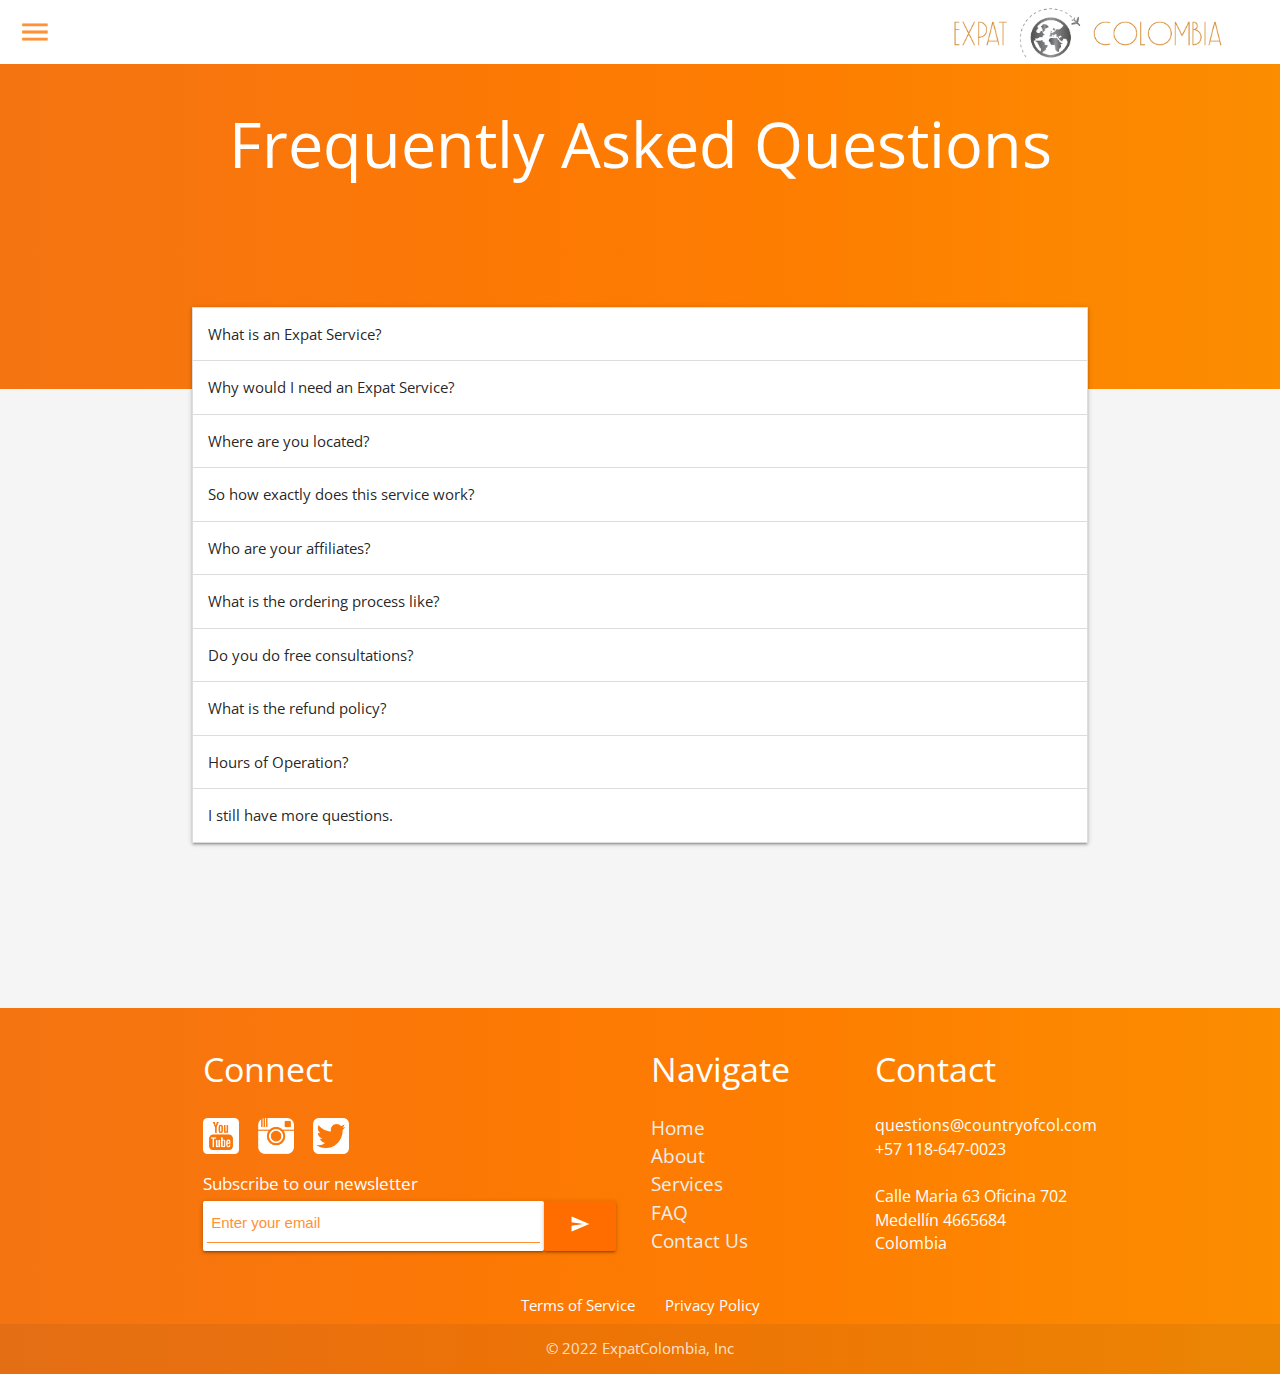
<file: faq.html>
<!DOCTYPE html>
<html lang="en">

<head>
  <title>FAQ | Expat Colombia</title>
  <meta charset="UTF-8">
  <meta http-equiv="X-UA-Compatible" content="IE=edge">
  <meta name="viewport" content="width=device-width, initial-scale=1.0">
  <link href="https://fonts.googleapis.com/css2?family=Open+Sans:wght@300&display=swap" rel="stylesheet">
  <link href="img/colo-logo-symbol.PNG" rel="shortcut icon" type="image/x-icon" />
  <link rel="stylesheet" type="text/css" href="css/faq.css">
  <link rel="stylesheet" type="text/css" href="css/materialize.min.css">
  <link href="https://fonts.googleapis.com/icon?family=Material+Icons" rel="stylesheet">
  <title>Frequently Asked Questions </title>
</head>

<body>

  <!--NAVBAR-->

  <nav class="navbar">
    <div class="nav-wrapper">
      <a href="index.html" class="brand-logo right"><img class="big-logo" src="img/logo.png"
          alt="Expat Colombia, Medellín, Colombia"></a>
      <a href="index.html" id="mobile-logo" class="brand-logo right"><img class="mobile-logo-img" src="img/logo2.png"
          alt="Expat Colombia, Medellín, Colombia"></a>
      <a href="#" data-target="mobile-demo" class="sidenav-trigger show-on-large"><i class="material-icons">menu</i></a>
    </div>
  </nav>

  <sidenav>
    <ul role="menubar" class="sidenav" id="mobile-demo">
      <li role="presentation"><a role="menuitem" href="index.html">Home</a></li>
      <li role="presentation"><a role="menuitem" href="about.html">About Us</a></li>
      <li role="presentation"><a role="menuitem" href="services.html">Our Services</a></li>
      <li role="presentation"><a role="menuitem" href="faq.html">FAQ</a></li>
      <li role="presentation"><a role="menuitem" href="index.html#contact">Contact Us</a></li>
    </ul>
  </sidenav>

  <!--ORANGE BACKGROUND-->

  <div class="orange-background">
    <h1 class="center-align faq-title">Frequently Asked Questions</h1>
  </div>

  <!--FAQ CONTAINER-->

  <section class="faq-container">
    <div class="container">
      <ul class="collapsible expandable">
        <li>
          <div class="collapsible-header">What is an Expat Service?</div>
          <div class="collapsible-body"><span>An expat service is a team of experts that helps an individual (an expat)
              move to a different country.</span>
          </div>
        </li>

        <li>
          <div class="collapsible-header">Why would I need an Expat Service?</div>
          <div class="collapsible-body"><span>Good Question. Anytime someone plans on relocating to a different country,
              planning and researching is paramount.
              There is a lot of information on the internet and it is easy to fall victim to "information overload."
              Our purpose is to educate and assist people during this period. Clients also have the option of meeting
              with us in person as well if they are interested in tours or housing.</span>
          </div>
        </li>

        <li>
          <div class="collapsible-header"> Where are you located?</div>
          <div class="collapsible-body"><span>We have three locations. Our headquarters in is Medellín and that address
              is
              at
              the bottom of our pages.
              We also have 2 branch offices located in Bogotá and Santa Marta. At this time we can only offer
              advice for people interested in these three locations. Rest assured we plan on providing more options as
              we grow.
              Our experts reside in these cities as well, and have been for a very long time (10+ years).</span>
          </div>
        </li>

        <li>
          <div class="collapsible-header">So how exactly does this service work?</div>
          <div class="collapsible-body"><span>
              Upon purchasing your package you will receive various emails, including a brief questionnaire and
              an email allowing you to schedule your "Pre-Move Consultation". Following that, you will be assigned a
              mentor who will be working
              with you throughout the entire process, which, if you purchased either the Plus or Premium Package,
              will last for 3 months beginning after your move-in date. The questionnaire will be used to create your
              Travel Plan and the "Pre-Move Consultation" is for discussing all the important information you need to
              plan
              and make your trip. It is also worth mentioning that your Travel Plan will be discussed in this
              consultation, which usually takes 1-2 hours. All consultations and tours are done by appointment.

              <br>
              <br>
              <br>

              <h6><b>Basic Package:</b></h6>
              Our Basic Package includes mostly the "Pre Move" and the Travel Plan, customers will also be able to
              ask unlimited questions via email. We can guarantee a response within <b>24 hours on business days.</b>

              <br>
              <br>

              <h6><b>Plus Package</b>:</h6>
              The Plus Package includes everything in the Basic Package, however, you will also have access to our
              affiliates
              and will receive follow-up consultations with your mentor, these are done via Zoom.

              <br>
              <br>

              <h6><b>Premium Package</b>:</h6>
              The Premium Package includes everything from the previous pacakages, as well an apartment space of your
              choice at a great discount, and you will also be given a tour of the entire city where we will
              point out important places, especially the ones included in your tailored plan. <b>Make sure you are
                taking notes of
                some kind, as we can only do one tour per client.</b> This tour can go for several hours depending
              on
              your package, certain locations, and city circumstances so please schedule accordingly.<br>
            </span>
          </div>
        </li>

        <li>
          <div class="collapsible-header">Who are your affiliates?</div>
          <div class="collapsible-body"><span>We are affiliated with an international moving company, various apartment
              complexes, a gym franchise, various restaurants, bars, and nightclubs, as well
              as nail salons, and a grocery store.
            </span></div>
        </li>

        <li>
          <div class="collapsible-header">What is the ordering process like?</div>
          <div class="collapsible-body"><span>When you select your package and city,
              go to secure checkout. Before reaching the checkout page you will be reminded of our policies and
              procedures
              and required to select "I agree". If you chose the Premium Package then you will have another agreement
              regarding our policies on our apartment guarantee.
              After your payment has been submitted you will receive a confirmation email, from there you may schedule
              your "Pre-Move Consultation". All other info you need
              will be sent to you via email.</span></div>
        </li>
        <li>
          <div class="collapsible-header">Do you do free consultations?</div>
          <div class="collapsible-body"><span>Yes! We do free 20 minute consultations via phone call. During this
              consultation,
              we will go over our policies and procedures for each of our services.
              This includes tours, email communication, housing arrangements, etc. You will also be informed of the
              content of the "Pre-Move Consultation". Simply <a href="contact.html">reach out to us</a> with a
              preferred email
              address and a staff member will reach out to you to schedule an appointment. From there simply provide us
              with a phone number and we will happily call you.</span></div>
        </li>
        <li>
          <div class="collapsible-header">What is the refund policy?</div>
          <div class="collapsible-body"><span>You are elgible for a refund up until you have had your "Pre-Move
              Consultation". </span></div>
        </li>
        <li>
          <div class="collapsible-header">Hours of Operation?</div>
          <div class="collapsible-body"><span>Monday-Friday<br>
              9AM - 6PM COT</span></div>
        </li>
        <li>
          <div class="collapsible-header">I still have more questions.</div>
          <div class="collapsible-body"><span>Please <a style="color: rgb(255, 145, 15);"
                href="index.html#contact">Contact
                Us</a> here.</span></div>
        </li>
      </ul>
    </div>
  </section>

  <!--FOOTER SECTION-->

  <footer class="page-footer">
    <div class="container">

      <div class="row">

        <div class="col l6 s12">
          <h4 class="white-text">Connect</h4>
          <div class="social-icon-container">
            <img width="36px" class="social-icon" src="img/youtube.png" alt="Youtube">
            <img width="36px" class="social-icon" src="img/instagram.png" alt="Instagram">
            <img width="36px" class="social-icon" src="img/twitter.png" alt="Twitter">
          </div>
          <h6>Subscribe to our newsletter</h6>
          <div class="subscribe-container">
            <div class="input-background">
              <input class="input-field" placeholder=" Enter your email" id="email" type="email">
            </div>
            <button id="subscribe-btn" class="waves-effect waves-light orange accent-4 btn hoverable right"
              type="submit" name="action"> <i class="material-icons">send</i>
            </button>
          </div>
        </div>

        <div class="col l3 m6 s12">
          <h4 class="white-text">Navigate</h4>
          <ul class="navigation-list">
            <li><a class="grey-text text-lighten-3" href="#">Home</a></li>
            <li><a class="grey-text text-lighten-3" href="about.html">About</a></li>
            <li><a class="grey-text text-lighten-3" href="services.html">Services</a></li>
            <li><a class="grey-text text-lighten-3" href="faq.html">FAQ</a></li>
            <li><a class="grey-text text-lighten-3" href="index.html#contact">Contact Us</a></li>
          </ul>
        </div>

        <div class="col l3 m6 s12">
          <h4 class="white-text">Contact</h4>
          <ul class="contact-list">
            <li><a id="contact-email" style="color: rgb(255, 255, 255);"
                href="mailto: questions@countryofcol.com">questions@countryofcol.com</a>
            </li>
            <li>+57 118-647-0023</li>
            <br>
            <li>Calle Maria 63 Oficina 702</li>
            <li>Medellín 4665684</li>
            <li>Colombia</li>
          </ul>
        </div>
      </div>

      <div class="links">
        <a href="#">Terms of Service</a>
        <a href="#">Privacy Policy</a>
      </div>
    </div>

    <div class="footer-copyright">
      <div class="container center-align">
        © 2022 ExpatColombia, Inc
      </div>
    </div>
  </footer>


  <script type="text/javascript" src="js/materialize.min.js"></script>
  <script type="text/javascript" src="js/main.js"></script>
</body>

</html>
</file>
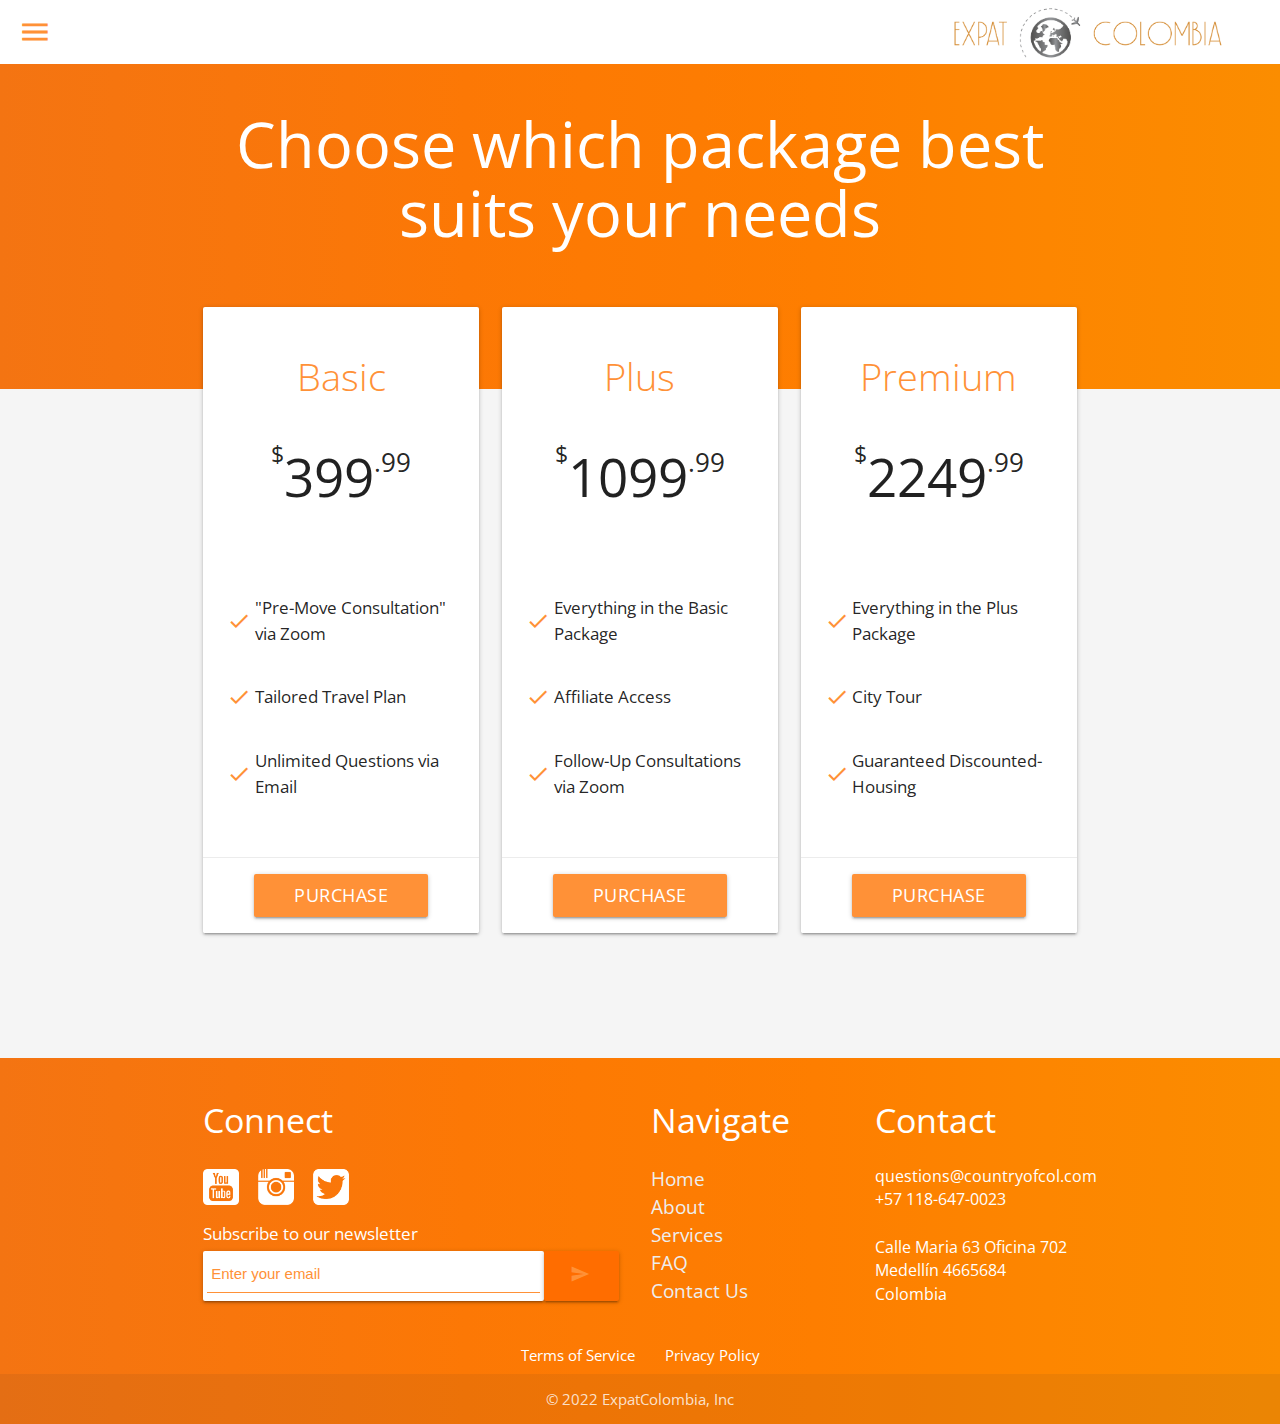
<file: services.html>
<!DOCTYPE html>
<html>

<head>
    <title>Packages | Expat Colombia</title>
    <meta charset="UTF-8" />
    <meta name="viewport" content="width=device-width, initial-scale=1.0" />
    <meta name="keywords" content=" expat, service, Colombia, Medellín, Bogotá, Santa Marta, consultation, tour, city">
    <link href="img/colo-logo-symbol.PNG" rel="shortcut icon" type="image/x-icon" />
    <link rel="stylesheet" type="text/css" href="css/materialize.min.css">
    <link href="https://fonts.googleapis.com/icon?family=Material+Icons" rel="stylesheet">
    <link href="https://fonts.googleapis.com/css2?family=Open+Sans:wght@300&display=swap" rel="stylesheet">
    <link rel="stylesheet" type="text/css" href="css/services.css">
</head>

<body>

    <!--NAVBAR-->

    <nav class="navbar">
        <div class="nav-wrapper">
            <a href="index.html" class="brand-logo right"><img class="big-logo" src="img/logo.png"
                    alt="Expat Colombia, Medellín, Colombia"></a>
            <a href="index.html" id="mobile-logo" class="brand-logo right"><img class="mobile-logo-img"
                    src="img/logo2.png" alt="Expat Colombia, Medellín, Colombia"></a>
            <a href="#" data-target="mobile-demo" class="sidenav-trigger show-on-large"><i
                    class="material-icons">menu</i></a>
        </div>
    </nav>
    <sidenav>
        <ul role="menubar" class="sidenav" id="mobile-demo">
            <li role="presentation"><a role="menuitem" href="index.html">Home</a></li>
            <li role="presentation"><a role="menuitem" href="about.html">About Us</a></li>
            <li role="presentation"><a role="menuitem" href="services.html">Our Services</a></li>
            <li role="presentation"><a role="menuitem" href="faq.html">FAQ</a></li>
            <li role="presentation"><a role="menuitem" href="index.html#contact">Contact Us</a></li>
        </ul>
    </sidenav>

    <!--ORANGE BACKGROUND-->

    <div class="orange-background">
        <div class="container">
            <h1 class="center align services-title">Choose which package best suits your needs</h1>
        </div>
    </div>

    <!--PACKAGES-->

    <div class="container">
        <div class="card-row row">

            <div class="col s12 m12 l4">
                <div class="card white">
                    <div class="card-content">
                        <span class="card-title center-align">Basic</span>
                        <div class="price">
                            <div class="front">
                                <span class="price"><b>$</b>399<span class="cents">.99</span></span>
                            </div>
                        </div>
                        <div class="perks-list-flex">
                            <ul class="perks-list">
                                <li> <i class="material-icons">check</i>"Pre-Move Consultation" via Zoom</li>
                                <li> <i class="material-icons">check</i>Tailored Travel Plan</li>
                                <li> <i class="material-icons">check</i>Unlimited Questions via Email</li>
                            </ul>
                        </div>
                    </div>
                    <div class="card-action center-align">
                        <a class="waves-effect waves-light orange btn hoverable" href="#contact">purchase</a>
                    </div>
                </div>
            </div>

            <div class="col s12 m12 l4">
                <div class="card white">
                    <div class="card-content">
                        <span class="card-title center-align">Plus</span>
                        <div class="price">
                            <div class="front">
                                <span class="price"><b>$</b>1099<span class="cents">.99</span></span>
                            </div>
                        </div>
                        <div class="perks-list-flex">
                            <ul id="perks-list-plus" class="perks-list">
                                <li> <i class="material-icons">check</i>Everything in the Basic
                                    Package</li>
                                <li> <i class="material-icons">check</i>Affiliate Access</li>
                                <li> <i class="material-icons">check</i>Follow-Up Consultations via Zoom</li>
                            </ul>
                        </div>

                    </div>
                    <div class="card-action center-align">
                        <a class="waves-effect waves-light orange btn hoverable" href="#contact">purchase</a>
                    </div>
                </div>
            </div>

            <div premium-card class="col s12 m12 l4">
                <div class="card white">
                    <div class="card-content">
                        <span class="card-title center-align">Premium</span>
                        <div class="price">
                            <div class="front">
                                <span class="price"><b>$</b>2249<span class="cents">.99</span></span>
                            </div>
                        </div>
                        <div class="perks-list-flex">
                            <ul class="perks-list">
                                <li> <i class="material-icons">check</i>Everything in the Plus Package</li>
                                <li> <i class="material-icons">check</i>City Tour</li>
                                <li> <i class="material-icons">check</i>Guaranteed Discounted-Housing</li>
                            </ul>
                        </div>
                    </div>
                    <div class="card-action center-align">
                        <a class="waves-effect waves-light orange btn hoverable" href="#contact">purchase</a>
                    </div>
                </div>
            </div>

        </div>
    </div>

    <!--FOOTER SECTION-->

    <footer class="page-footer">
        <div class="container">

            <div class="row">

                <div class="col l6 s12">
                    <h4 class="white-text">Connect</h4>
                    <div class="social-icon-container">
                        <img width="36px" class="social-icon" src="img/youtube.png" alt="Youtube">
                        <img width="36px" class="social-icon" src="img/instagram.png" alt="Instagram">
                        <img width="36px" class="social-icon" src="img/twitter.png" alt="Twitter">
                    </div>
                    <h6>Subscribe to our newsletter</h6>
                    <div class="subscribe-container">
                        <div class="input-background">
                            <input class="input-field" placeholder=" Enter your email" id="email" type="email">
                        </div>
                        <button id="subscribe-btn" class="waves-effect waves-light orange accent-4 btn hoverable right"
                            type="submit" name="action"> <i class="material-icons">send</i>
                        </button>
                    </div>
                </div>

                <div class="col l3 m6 s12">
                    <h4 class="white-text">Navigate</h4>
                    <ul class="navigation-list">
                        <li><a class="grey-text text-lighten-3" href="#">Home</a></li>
                        <li><a class="grey-text text-lighten-3" href="about.html">About</a></li>
                        <li><a class="grey-text text-lighten-3" href="services.html">Services</a></li>
                        <li><a class="grey-text text-lighten-3" href="faq.html">FAQ</a></li>
                        <li><a class="grey-text text-lighten-3" href="index.html#contact">Contact Us</a></li>
                    </ul>
                </div>

                <div class="col l3 m6 s12">
                    <h4 class="white-text">Contact</h4>
                    <ul class="contact-list">
                        <li><a id="contact-email" style="color: rgb(255, 255, 255);"
                                href="mailto: questions@countryofcol.com">questions@countryofcol.com</a>
                        </li>
                        <li>+57 118-647-0023</li>
                        <br>
                        <li>Calle Maria 63 Oficina 702</li>
                        <li>Medellín 4665684</li>
                        <li>Colombia</li>
                    </ul>
                </div>
            </div>

            <div class="links">
                <a href="#">Terms of Service</a>
                <a href="#">Privacy Policy</a>
            </div>
        </div>

        <div class="footer-copyright">
            <div class="container center-align">
                © 2022 ExpatColombia, Inc
            </div>
        </div>
    </footer>



    <script type="text/javascript" src="js/materialize.min.js"></script>
    <script type="text/javascript" src="js/main.js"></script>
</body>

</html>
</file>
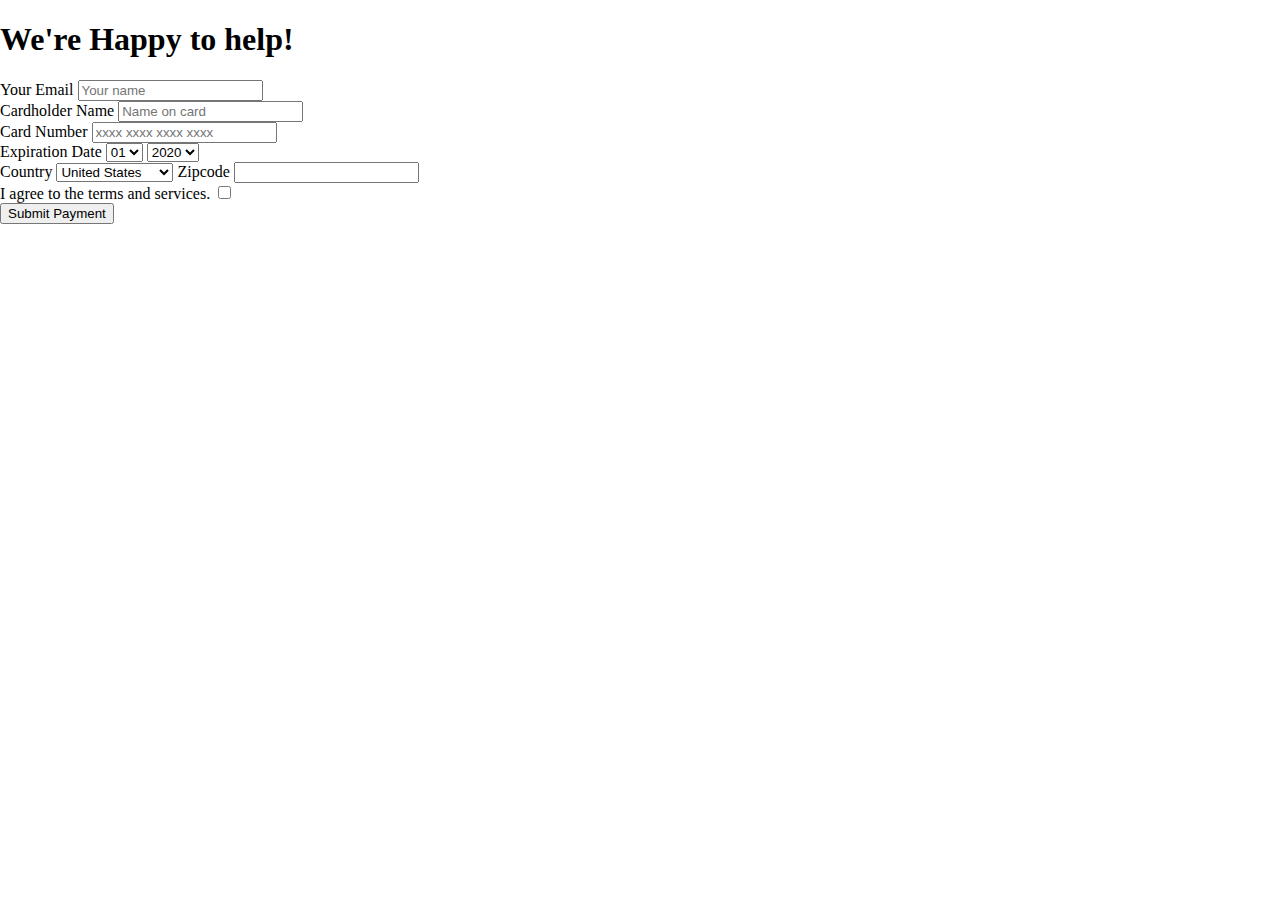
<file: signup.html>
<!DOCTYPE html>
<html>
<head>
	<title>Step 3 | Secure Checkout</title>
</head>
<link rel="stylesheet" type="text/css" href="signup.css">
<link href="img/colo.icon .png" rel="shortcut icon" type="image/x-icon" />
<link href="https://fonts.googleapis.com/css2?family=Yanone+Kaffeesatz&display=swap" rel="stylesheet">

<body>

<main>

<div class="blur">
	<section class="signup-section">    
		<h1 class="signup-title">We're Happy to help!</h1>

	<form action="index.html" class="signup-form">
		<div class="container1">
		<label for="Email">Your Email</label>
		<input type="Email" id="Email" placeholder="Your name" required>
		</div>

		<div class="container2" >
			<label for="Cardholder">Cardholder Name</label>
			<input type="Cardholder" id="Cardholder" placeholder="Name on card">
		</div>

		<div class="container3">
			<label for="ccn">Card Number</label>
			<input id="ccn" type="tel" inputmode="numeric" pattern="[0-9\s]{13,19}" autocomplete="cc-number" maxlength="19" placeholder="xxxx xxxx xxxx xxxx">
		</div>

		<div class="container3.5">
			<label id="title">Expiration Date</label>
			<select for="title">
				<option value="01">01</option>
				<option value="02">02</option>
				<option value="03">03</option>
				<option value="04">04</option>
				<option value="05">05</option>
				<option value="06">06</option>
				<option value="07">07</option>
				<option value="08">08</option>
				<option value="09">09</option>
				<option value="10">10</option>
				<option value="11">11</option>
				<option value="12">12</option>
			</select>
			<select>
				<option value="2020">2020</option>
				<option value="2021">2021</option>
				<option value="2022">2022</option>
				<option value="2023">2023</option>
				<option value="2024">2024</option>
				<option value="2025">2025</option>
				<option value="2026">2026</option>
				<option value="2027">2027</option>
				<option value="2028">2028</option>
				<option value="2029">2029</option>
				<option value="2030">2030</option>
			</select>
		</div>
			

		<label id="title">Country</label>
		<select for="title">
			<option value="us">United States</option>
			<option value="uk">United Kingdom</option>
			<option value="aus">Austrailia</option>
			<option value="ca">Canada</option>
			<option value="nz">New Zealand</option>
			<option value="mx">Mexico</option>
		</select>
		<label for="zip">Zipcode</label>
		<input type="text" id="zip">

		<div class="container4">
			<label id="terms">I agree to the terms and services.</label>
			<input for="terms" type="checkbox" name="terms">
		</div>
	</form>
		<button class="button">Submit Payment</button>
	</section>

</div>
</main>

		
</body>
</html>
</file>
<file: css/styles.css>
/*
* Prefixed by https://autoprefixer.github.io
* PostCSS: v8.3.6,
* Autoprefixer: v10.3.1
* Browsers: last 4 version
*/

* {
  -webkit-box-sizing: border-box;
  box-sizing: border-box;
}

html {
  scroll-behavior: smooth;
}

:root {
  --main-color: #ff9137;
}

/*NAVBAR*/

body {
  margin: 0;
  font-family: "Open Sans", sans-serif;
}
.big-logo {
  width: 280px;
  margin-top: 0.125rem;
}
.brand-logo {
  margin-right: 3rem;
}
#mobile-logo {
  display: none;
}

.sidenav li > a {
  border-bottom: none !important;
}

.title {
  margin: 10rem 0;
}

/*TOP-SECTION*/

#top-section {
  background-size: cover;
  position: relative;
  width: 100%;
  height: 96vh;
  min-height: 100%;
  background-position: center;
  background-image: -o-linear-gradient(
      rgba(68, 68, 68, 0.5),
      rgba(68, 68, 68, 0.6),
      rgba(68, 68, 68, 0.6)
    ),
    url("../img/colombiaguide.jpg");
  background-image: -webkit-gradient(
      linear,
      left top,
      left bottom,
      from(rgba(68, 68, 68, 0.5)),
      color-stop(rgba(68, 68, 68, 0.6)),
      to(rgba(68, 68, 68, 0.6))
    ),
    url("../img/colombiaguide.jpg");
  background-image: linear-gradient(
      rgba(68, 68, 68, 0.5),
      rgba(68, 68, 68, 0.6),
      rgba(68, 68, 68, 0.6)
    ),
    url("../img/colombiaguide.jpg");
}

.front-card {
  padding: 5rem;
  width: 900px;
  position: absolute;
  bottom: 0%;
  -webkit-animation: slideIn ease-in-out 1s;
  animation: slideIn ease-in-out 1s;
}

@-webkit-keyframes slideIn {
  0% {
    opacity: 0;
    -webkit-transform: translateX(-150px);
    transform: translateX(-150px);
  }
  50% {
    opacity: 0.5;
  }
  100% {
    opacity: 1;
  }
}

@keyframes slideIn {
  0% {
    opacity: 0;
    -webkit-transform: translateX(-150px);
    transform: translateX(-150px);
  }
  50% {
    opacity: 0.5;
  }
  100% {
    opacity: 1;
  }
}

.front-card-title {
  color: white;
  font-size: 4.35rem;
  font-weight: 900;
  margin-bottom: 2.5rem;
}

.front-card-body {
  font-size: 1.75rem;
  color: white;
  margin-bottom: 3rem;
}

.button-flex {
  display: -webkit-box;
  display: -ms-flexbox;
  display: flex;
  -webkit-box-pack: start;
  -ms-flex-pack: start;
  justify-content: flex-start;
  -webkit-box-align: center;
  -ms-flex-align: center;
  align-items: center;
  gap: 5rem;
}

.btn:hover,
.btn:focus {
  -webkit-transition: ease-in-out 0.25s;
  -o-transition: ease-in-out 0.25s;
  transition: ease-in-out 0.25s;
}

/*OFFER*/

.offer-title {
  margin-top: 10rem;
  margin-bottom: 10rem;
  text-align: center;
}

.offer-card-img {
  padding: 3rem;
}

.card span {
  -webkit-transition: linear 0.5s;
  -o-transition: linear 0.5s;
  transition: linear 0.5s;
}

.card:hover span {
  color: var(--main-color);
  -webkit-transition: linear 0.5s;
  -o-transition: linear 0.5s;
  transition: linear 0.5s;
}

.card:hover,
.card:focus {
  -webkit-transform: scale(1.06);
  -ms-transform: scale(1.06);
  transform: scale(1.06);
  -webkit-transition: ease-in-out 0.25s;
  -o-transition: ease-in-out 0.25s;
  transition: ease-in-out 0.25s;
}

/*MISSION*/

.parallax-container {
  margin-top: 10rem;
  display: -webkit-box;
  display: -ms-flexbox;
  display: flex;
}

.parallax-text {
  color: rgb(255, 255, 255);
  display: -webkit-box;
  display: -ms-flexbox;
  display: flex;
  -webkit-box-align: center;
  -ms-flex-align: center;
  align-items: center;
  -webkit-box-pack: justify;
  -ms-flex-pack: justify;
  justify-content: space-between;
  -ms-flex-wrap: wrap;
  flex-wrap: wrap;
  margin: 0 5rem;
}

.parallax-text-title {
  -ms-flex-item-align: start;
  align-self: flex-start;
}

.parallax-text-title:after {
  content: " ";
  display: block;
  border-bottom: 5px white solid;
  width: 65%;
  margin-top: 2.25rem;
}

.mission-container {
  text-align: left;
  -ms-flex-preferred-size: 700px;
  flex-basis: 700px;
}

.mission-statement {
  font-size: 2rem;
}

.mission-statement a {
  font-weight: 700;
}

/*CITIES SECTION*/

.cities-title {
  margin-top: 10rem;
  margin-bottom: 3.5rem;
}

.cities-subtitle {
  margin-bottom: 10rem;
}

/*SERVICES SECTION*/

.card .card-content span:hover,
.card .card-content span:focus {
  color: var(--main-color) !important;
  -webkit-transition: linear 0.5s;
  -o-transition: linear 0.5s;
  transition: linear 0.5s;
}

/* PACKAGES BANNER */

.packages-container {
  background: rgb(232, 104, 6);
  background-image: -o-linear-gradient(
    left,
    #f47412,
    #f6750f,
    #f8760c,
    #fa7709,
    #fc7805,
    #fd7a03,
    #fd7c02,
    #fe7e00,
    #fd8200,
    #fd8600,
    #fc8900,
    #fb8d00
  );
  background-image: -webkit-gradient(
    linear,
    left top,
    right top,
    from(#f47412),
    color-stop(#f6750f),
    color-stop(#f8760c),
    color-stop(#fa7709),
    color-stop(#fc7805),
    color-stop(#fd7a03),
    color-stop(#fd7c02),
    color-stop(#fe7e00),
    color-stop(#fd8200),
    color-stop(#fd8600),
    color-stop(#fc8900),
    to(#fb8d00)
  );
  background-image: linear-gradient(
    to right,
    #f47412,
    #f6750f,
    #f8760c,
    #fa7709,
    #fc7805,
    #fd7a03,
    #fd7c02,
    #fe7e00,
    #fd8200,
    #fd8600,
    #fc8900,
    #fb8d00
  );
  margin-top: 10rem;
}

.packages-flex {
  display: -webkit-box;
  display: -ms-flexbox;
  display: flex;
  -webkit-box-orient: horizontal;
  -webkit-box-direction: normal;
  -ms-flex-direction: row;
  flex-direction: row;
  -webkit-box-pack: justify;
  -ms-flex-pack: justify;
  justify-content: space-between;
  -ms-flex-line-pack: center;
  align-content: center;
}

.packages-text {
  color: white;
  padding: 5rem;
  -ms-flex-item-align: start;
  align-self: flex-start;
}
.packages-flex-title:after {
  content: " ";
  display: block;
  border-bottom: 5px white solid;
  width: 35%;
  margin-top: 2.25rem;
}

.packages-text a {
  margin-top: 4rem;
  color: var(--main-color);
  font-weight: 600;
}
.mockup {
  width: 700px;
  max-width: 100%;
  padding-right: 5rem;
}

/* REVIEWS SECTION */

.card.horizontal {
  -ms-flex-wrap: wrap;
  flex-wrap: wrap;
  -webkit-box-align: center !important;
  -ms-flex-align: center !important;
  align-items: center !important;
  padding: 2rem 2rem;
}

.image-background {
  width: 200px !important;
  height: 200px;
  background-position: center center;
  background-size: cover;
  border-radius: 100% !important;
}

.card.horizontal:hover .image-background,
.card.horizontal:focus .image-background {
  outline: 5px solid var(--main-color);
  outline-offset: 7px;
  -webkit-transition: linear 0.25s;
  -o-transition: linear 0.25s;
  transition: linear 0.25s;
}

.card.horizontal:hover .customer-names,
.card.horizontal:focus .customer-names {
  color: var(--main-color);
  -webkit-transition: linear 0.5s;
  -o-transition: linear 0.5s;
  transition: linear 0.5s;
}

.card.horizontal .image-background,
.card.horizontal .customer-names {
  -webkit-transition: linear 0.5s;
  -o-transition: linear 0.5s;
  transition: linear 0.5s;
}

/*FOOTER*/

.social-icon-container {
  margin-top: 2rem;
  margin-bottom: 1rem;
}

.social-icon {
  margin-right: 1rem;
  cursor: pointer;
}

.subscribe-container {
  display: -webkit-box;
  display: -ms-flexbox;
  display: flex;
}

.input-background {
  width: 80%;
  background-color: rgb(255, 255, 255);
  padding: 0.25rem;
  -webkit-box-shadow: 0 2px 2px 0 rgb(0 0 0 / 14%),
    0 3px 1px -2px rgb(0 0 0 / 12%), 0 1px 5px 0 rgb(0 0 0 / 20%);
  box-shadow: 0 2px 2px 0 rgb(0 0 0 / 14%), 0 3px 1px -2px rgb(0 0 0 / 12%),
    0 1px 5px 0 rgb(0 0 0 / 20%);
  -webkit-transition: -webkit-box-shadow 0.25s;
  transition: -webkit-box-shadow 0.25s;
  -o-transition: box-shadow 0.25s;
  transition: box-shadow 0.25s;
  transition: box-shadow 0.25s, -webkit-box-shadow 0.25s;
  border-radius: 2px;
}

#subscribe-btn {
  padding: 8px 26px !important;
}

input[type="email"]:not(.browser-default) {
  height: 2.5rem !important;
  margin: 0px 0px 4px !important;
}

.input-background label {
  display: none;
}

.subscribe-btn button {
  margin-top: 1rem;
  background-color: #c05e0d !important;
}

::-webkit-input-placeholder {
  color: #ff9137 !important;
  font-size: 1rem;
}

::-moz-placeholder {
  color: #ff9137 !important;
  font-size: 1rem;
}

:-ms-input-placeholder {
  color: #ff9137 !important;
  font-size: 1rem;
}

::-ms-input-placeholder {
  color: #ff9137 !important;
  font-size: 1rem;
}

::placeholder {
  color: #ff9137 !important;
  font-size: 1rem;
}

.navigation-list {
  font-size: 1.25rem;
  margin-top: 1.75rem;
}

.navigation-list li a:hover,
.navigation-list li a:focus {
  text-decoration: underline;
}

.contact-list {
  margin-top: 1.75rem;
  font-size: 1.05rem;
}

#contact-email:hover,
#contact-email:focus {
  text-decoration: underline;
}

.links {
  display: -webkit-box;
  display: -ms-flexbox;
  display: flex;
  gap: 2rem;
  -webkit-box-pack: center;
  -ms-flex-pack: center;
  justify-content: center;
}

.links a {
  color: rgb(255, 255, 255);
  margin-bottom: 0.5rem;
}

/*CONTACT SECTION*/

.title.contact-title {
  margin-bottom: 3.5rem;
  margin-top: 0rem;
  padding-top: 10rem;
}

.contact-card-title {
  margin-bottom: 5rem;
}

.contact-section-container {
  display: -ms-grid;
  display: grid;
  margin: 0 10% 10rem;
  -ms-grid-columns: 0.75fr 2.5fr;
  grid-template-columns: 0.75fr 2.5fr;
}

.send-btn {
  margin-top: 35px;
}

/*ADDRESS SECTION*/

.address-card-container {
  background-color: #ff9137;
  color: #ffffff;
}

.company-info-container {
  -webkit-box-shadow: 0 2px 2px 0 rgb(0 0 0 / 14%),
    0 3px 1px -2px rgb(0 0 0 / 12%), 0 1px 5px 0 rgb(0 0 0 / 20%);
  box-shadow: 0 2px 2px 0 rgb(0 0 0 / 14%), 0 3px 1px -2px rgb(0 0 0 / 12%),
    0 1px 5px 0 rgb(0 0 0 / 20%);
  display: -webkit-box;
  display: -ms-flexbox;
  display: flex;
  -webkit-box-orient: vertical;
  -webkit-box-direction: normal;
  -ms-flex-direction: column;
  flex-direction: column;
  -webkit-box-pack: justify;
  -ms-flex-pack: justify;
  justify-content: space-between;
  padding: 2rem;
  font-size: 1.25rem;
  background: rgb(232, 104, 6);
  background-image: -o-linear-gradient(
    left,
    #f47412,
    #f6750f,
    #f8760c,
    #fa7709,
    #fc7805,
    #fd7a03,
    #fd7c02,
    #fe7e00,
    #fd8200,
    #fd8600,
    #fc8900,
    #fb8d00
  );
  background-image: -webkit-gradient(
    linear,
    left top,
    right top,
    from(#f47412),
    color-stop(#f6750f),
    color-stop(#f8760c),
    color-stop(#fa7709),
    color-stop(#fc7805),
    color-stop(#fd7a03),
    color-stop(#fd7c02),
    color-stop(#fe7e00),
    color-stop(#fd8200),
    color-stop(#fd8600),
    color-stop(#fc8900),
    to(#fb8d00)
  );
  background-image: linear-gradient(
    to right,
    #f47412,
    #f6750f,
    #f8760c,
    #fa7709,
    #fc7805,
    #fd7a03,
    #fd7c02,
    #fe7e00,
    #fd8200,
    #fd8600,
    #fc8900,
    #fb8d00
  );
  color: #ffffff;
}

.info-container-flex {
  display: -webkit-box;
  display: -ms-flexbox;
  display: flex;
  -webkit-box-orient: vertical;
  -webkit-box-direction: normal;
  -ms-flex-direction: column;
  flex-direction: column;
  -webkit-box-align: center;
  -ms-flex-align: center;
  align-items: center;
}

.icon-flex {
  display: -webkit-box;
  display: -ms-flexbox;
  display: flex;
  -webkit-box-align: center;
  -ms-flex-align: center;
  align-items: center;
  -webkit-box-pack: start;
  -ms-flex-pack: start;
  justify-content: flex-start;
  margin-bottom: 2.5rem;
}

.icon-flex i {
  margin-right: 1rem;
}

/*CONTACT SECTION*/

.form-container {
  padding: 0 3rem;
  -ms-flex-item-align: center;
  -ms-grid-row-align: center;
  align-self: center;
}

/*MEDIA QUERIES*/

@media only screen and (max-width: 1100px) {
  .packages-flex {
    -ms-flex-wrap: wrap;
    flex-wrap: wrap;
    -webkit-box-pack: center;
    -ms-flex-pack: center;
    justify-content: center;
  }
  .packages-text {
    padding: 2.5rem;
  }
  .mockup {
    padding: 2.5rem;
  }
  .packages-flex-title::after {
    margin-top: 1.5rem;
  }
  .packages-text a {
    margin-top: 1.5rem;
    margin-bottom: 2rem;
  }
}

/*subscribe button position (FOOTER)*/
@media only screen and (max-width: 992px) {
  .input-background {
    width: 60%;
  }
  .packages-flex {
    -webkit-box-pack: center;
    -ms-flex-pack: center;
    justify-content: center;
    -ms-flex-line-pack: center;
    align-content: center;
  }
  .packages-text a {
    margin-top: 2rem;
  }
}

@media only screen and (max-width: 900px) {
  .front-card {
    padding-right: 0;
    width: 600px;
  }
  .front-card-title {
    font-size: 3rem;
  }
  .front-card-body {
    font-size: 1.25rem;
  }
  .card-container {
    margin: 0 0 10rem;
  }
  .contact-section-container {
    -ms-grid-columns: 1fr;
    grid-template-columns: 1fr;
    padding: 3rem 0;
    margin: 5rem 0 5rem;
  }
  .company-info-container {
    -webkit-box-shadow: none;
    box-shadow: none;
  }
  .form-container {
    padding: 0 5rem;
    margin-top: 5rem;
  }
  .icon-flex i {
    margin-right: 0.75rem;
    font-size: 32px !important;
  }
}

@media only screen and (max-width: 800px) {
  .packages-text {
    padding-left: 2.5rem;
    padding-right: 0rem;
  }
  .card.horizontal {
    display: -webkit-box;
    display: -ms-flexbox;
    display: flex;
    -webkit-box-orient: vertical !important;
    -webkit-box-direction: normal !important;
    -ms-flex-direction: column !important;
    flex-direction: column !important;
    -webkit-box-align: center !important;
    -ms-flex-align: center !important;
    align-items: center !important;
  }
}

@media only screen and (max-width: 650px) {
  .front-card {
    padding: 2rem;
    padding-right: 0rem;
    padding-bottom: 3rem;
    width: 500px;
  }
  .mission-statement {
    font-size: 1.5rem;
  }
}

/*responsive logo*/
@media only screen and (max-width: 650px) {
  .brand-logo {
    display: none !important;
  }
  #mobile-logo {
    display: unset !important;
    margin-right: 1rem;
  }
  .mobile-logo-img {
    width: 65px;
  }
}

/*subscribe bar (FOOTER)*/
@media only screen and (max-width: 600px) {
  .input-background {
    width: 75%;
  }
  .form-container {
    padding: 0 3rem;
  }
}

@media only screen and (max-width: 500px) {
  .front-card {
    width: 400px;
  }
  .front-card-title {
    font-size: 2.5rem;
  }
}

@media only screen and (max-width: 425px) {
  .front-card {
    width: 100%;
  }
  .front-card-title {
    font-size: 2rem;
  }
  .parallax-text {
    margin: 0 2.5rem;
  }
  .parallax-text-title {
    font-size: 3rem !important;
  }
  .parallax-text-title::after {
    margin-top: 1.75rem;
  }
  .mission-statement {
    font-size: 1.25rem !important;
  }
  .cities-title {
    font-size: 3.5rem !important;
  }
  .cities-subtitle {
    font-size: 1.75rem !important;
  }
  .title {
    font-size: 3.5rem !important;
  }
  .packages-flex-title {
    font-size: 2.25rem !important;
  }
  .contact-card-title {
    font-size: 1.75rem !important;
  }
}

/*responsive (FOOTER) links*/
@media only screen and (max-width: 425px) {
  .links {
    text-align: center;
    -webkit-box-orient: vertical;
    -webkit-box-direction: normal;
    -ms-flex-direction: column;
    flex-direction: column;
    gap: 0;
  }
}

@media only screen and (max-width: 345px) {
  .card-title {
    font-size: 21px !important;
  }
  .cities-title {
    font-size: 3.25rem !important;
  }
  .cities-subtitle {
    font-size: 1.75rem;
  }
  .parallax-text-title {
    font-size: 3rem;
  }
  .mission-statement {
    font-size: 1.25rem;
  }
  .title {
    font-size: 3.25rem !important;
  }
  .title {
    font-size: 3.25rem !important;
  }
  .packages-flex-title {
    font-size: 2.25rem;
  }
  .title {
    font-size: 3.25rem;
  }
  .image-background {
    width: 150px !important;
    height: 150px !important;
  }
  .contact-card-title {
    font-size: 1.75rem;
  }
}

/*subscribe button (FOOTER)*/
@media only screen and (max-width: 360px) {
  input[type="email"]:not(.browser-default) {
    height: 2rem !important;
  }
}

@media only screen and (max-width: 360px) {
  .contact-card-title {
    font-size: 1.75rem !important;
  }
  .company-info-container {
    padding: 1rem 0 0 0;
  }
  .icon-flex i {
    font-size: 28px !important;
  }
  .icon-flex {
    font-size: 1rem;
  }
}

@media only screen and (max-width: 290px) {
  .btn {
    font-size: 14px !important;
  }
  .front-card-container {
    display: -webkit-box;
    display: -ms-flexbox;
    display: flex;
    -webkit-box-pack: center;
    -ms-flex-pack: center;
    justify-content: center;
  }
  .front-card {
    text-align: left;
    padding-left: 1rem;
  }
  .image-background {
    width: 100px !important;
    height: 100px !important;
  }
  .icon-flex i {
    font-size: 24px !important;
  }
}

@media only screen and (max-width: 245px) {
  .cities-title {
    font-size: 2.25rem !important;
  }
  .cities-subtitle {
    font-size: 1.5rem;
  }
  .parallax-text-title {
    font-size: 2.25rem;
  }
  .title {
    font-size: 2.25rem !important;
  }
  .title {
    font-size: 2.25rem !important;
  }
  .packages-flex-title {
    font-size: 2rem;
  }
  .title {
    font-size: 2.25rem;
  }
  .contact-card-title {
    font-size: 1.5rem;
  }
}

@media only screen and (max-height: 330px) {
  #top-section {
    height: 330px;
  }
}
</file>
<file: css/fade-items.css>
.slide-up,
.slide-left,
.slide-right {
  opacity: 0;
  transition: opacity 0.75s ease-in-out;
  transition: transform 0.75s ease-in-out;
}

.appear {
  animation: fade-in 1s;
}

@keyframes fade-in {
  0% {
    opacity: 0;
  }
  50% {
    opacity: 0.5;
  }
  100% {
    opacity: 1;
  }
}

.slide-up.appear,
.slide-left.appear,
.slide-right.appear {
  opacity: 1;
  transform: translate(0);
}

.slide-up {
  transform: translateY(10%);
}

.slide-right {
  transform: translateX(-10%);
}

.slide-left {
  transform: translateX(10%);
}
</file>
<file: css/about.css>
/*
* Prefixed by https://autoprefixer.github.io
* PostCSS: v8.3.6,
* Autoprefixer: v10.3.1
* Browsers: last 4 version
*/

* {
  -webkit-box-sizing: border-box;
  box-sizing: border-box;
}

html {
  scroll-behavior: smooth;
}

:root {
  --main-color: #ff9137;
}

/*NAVBAR*/

body {
  margin: 0;
  font-family: "Open Sans", sans-serif;
  background-color: whitesmoke;
}

.big-logo {
  width: 280px;
  margin-top: 0.125rem;
}

.brand-logo {
  margin-right: 3rem;
}

#mobile-logo {
  display: none;
}

.sidenav li > a {
  border-bottom: none !important;
}

/*TOP-SECTION*/

.parallax-container {
  height: 450px !important;
}

.parallax-text-title {
  color: #ffffff;
}

.parallax-text-subtitle {
  margin-top: 5rem;
  color: #ffffff;
}

/*TEXT SECTION*/

.whoweare-section {
  height: auto;
  margin: 0rem 0;
  background: rgba(255, 123, 0, 0.301);
}

.whoweare-grid {
  padding: 0 5rem 1rem;
  display: -ms-grid;
  display: grid;
  -ms-grid-columns: 3fr 3rem 2fr;
  grid-template-columns: 3fr 2fr;
  grid-column-gap: 3rem;
}

#top-card:hover,
#top-card:focus {
  -webkit-transform: translateY(0);
  -ms-transform: translateY(0);
  transform: translateY(0);
}

.whoweare-card-container {
  -webkit-transform: translateY(-6rem);
  -ms-transform: translateY(-6rem);
  transform: translateY(-6rem);
  max-width: 800px;
  width: 100%;
}

.whoweare-card-container:after {
  content: "";
  display: block;
  margin-top: 3rem;
  border-bottom: solid 5px var(--main-color);
  width: 30%;
}

.card-text {
  padding: 3rem;
}

.card-text h3 {
  margin-top: 0rem;
  margin-bottom: 3rem;
}

.video {
  -ms-flex-item-align: center;
  -ms-grid-row-align: center;
  align-self: center;
}

/*TEAM SECTION*/

.team-container.container {
  margin-bottom: 10rem;
}

.team-title {
  margin: 10rem 0;
}

.team-city {
  margin: 7.5rem 0.75rem 1.5rem;
}

.card span {
  -webkit-transition: linear 0.5s;
  -o-transition: linear 0.5s;
  transition: linear 0.5s;
}

.card:hover,
.card:focus {
  -webkit-transform: scale(1.06);
  -ms-transform: scale(1.06);
  transform: scale(1.06);
  -webkit-transition: ease-in-out 0.25s;
  -o-transition: ease-in-out 0.25s;
  transition: ease-in-out 0.25s;
}

.card:hover .card-content span,
.card:focus .card-content span {
  color: var(--main-color) !important;
  -webkit-transition: linear 0.5s;
  -o-transition: linear 0.5s;
  transition: linear 0.5s;
}

.card:hover span,
.card:focus span {
  color: var(--main-color) !important;
  -webkit-transition: linear 0.5s;
  -o-transition: linear 0.5s;
  transition: linear 0.5s;
}

/*FOOTER*/

.social-icon-container {
  margin-top: 2rem;
  margin-bottom: 1rem;
}

.social-icon {
  margin-right: 1rem;
  cursor: pointer;
}

.subscribe-container {
  display: -webkit-box;
  display: -ms-flexbox;
  display: flex;
}

.input-background {
  width: 80%;
  background-color: rgb(255, 255, 255);
  padding: 0.25rem;
  -webkit-box-shadow: 0 2px 2px 0 rgb(0 0 0 / 14%),
    0 3px 1px -2px rgb(0 0 0 / 12%), 0 1px 5px 0 rgb(0 0 0 / 20%);
  box-shadow: 0 2px 2px 0 rgb(0 0 0 / 14%), 0 3px 1px -2px rgb(0 0 0 / 12%),
    0 1px 5px 0 rgb(0 0 0 / 20%);
  -webkit-transition: -webkit-box-shadow 0.25s;
  transition: -webkit-box-shadow 0.25s;
  -o-transition: box-shadow 0.25s;
  transition: box-shadow 0.25s;
  transition: box-shadow 0.25s, -webkit-box-shadow 0.25s;
  border-radius: 2px;
}

#subscribe-btn {
  padding: 8px 26px !important;
}

input[type="email"]:not(.browser-default) {
  height: 2.5rem !important;
  margin: 0px 0px 4px !important;
}

.input-background label {
  display: none;
}

.subscribe-btn button {
  margin-top: 1rem;
  background-color: #c05e0d !important;
}

::-webkit-input-placeholder {
  color: #ff9137 !important;
  font-size: 1rem;
}

::-moz-placeholder {
  color: #ff9137 !important;
  font-size: 1rem;
}

:-ms-input-placeholder {
  color: #ff9137 !important;
  font-size: 1rem;
}

::-ms-input-placeholder {
  color: #ff9137 !important;
  font-size: 1rem;
}

::placeholder {
  color: #ff9137 !important;
  font-size: 1rem;
}

.navigation-list {
  font-size: 1.25rem;
  margin-top: 1.75rem;
}
.navigation-list li a:hover,
.navigation-list li a:focus {
  text-decoration: underline;
}

.contact-list {
  margin-top: 1.75rem;
  font-size: 1.05rem;
}

#contact-email:hover,
#contact-email:focus {
  text-decoration: underline;
}

.links {
  display: -webkit-box;
  display: -ms-flexbox;
  display: flex;
  gap: 2rem;
  -webkit-box-pack: center;
  -ms-flex-pack: center;
  justify-content: center;
}

.links a {
  color: rgb(255, 255, 255);
  margin-bottom: 0.5rem;
}

/*MEDIA QUERIES*/

@media only screen and (max-width: 992px) {
  .whoweare-grid {
    -ms-grid-columns: 1fr;
    grid-template-columns: 1fr;
  }
  .video {
    margin-bottom: 2rem;
  }
}

/*subscribe button position (FOOTER)*/
@media only screen and (max-width: 992px) {
  .input-background {
    width: 60%;
  }
}

/*responsive logo*/
@media only screen and (max-width: 650px) {
  .brand-logo {
    display: none !important;
  }
  #mobile-logo {
    display: unset !important;
    margin-right: 1rem;
  }
  .mobile-logo-img {
    width: 65px;
  }
}

/*subscribe bar (FOOTER)*/
@media only screen and (max-width: 600px) {
  .input-background {
    width: 75%;
  }
}

@media only screen and (max-width: 600px) {
  .whoweare-grid {
    padding: 0 2.5rem 1rem;
  }
  .parallax-text-subtitle {
    font-size: 2rem !important;
  }
}

/*responsive (FOOTER) links*/
@media only screen and (max-width: 425px) {
  .links {
    text-align: center;
    -webkit-box-orient: vertical;
    -webkit-box-direction: normal;
    -ms-flex-direction: column;
    flex-direction: column;
    gap: 0;
  }
}

@media only screen and (max-width: 425px) {
  .parallax-text-title {
    font-size: 3.5rem !important;
  }
  .parallax-text-subtitle {
    font-size: 1.75rem !important;
  }
  .card-text h3 {
    font-size: 2.25rem !important;
  }
  .team-title {
    font-size: 3.5rem !important;
  }
  .team-city {
    font-size: 2.25rem !important;
  }
}

@media only screen and (max-width: 375px) {
  .whoweare-grid {
    padding: 0 1rem 1rem;
  }
}

/*subscribe button (FOOTER)*/
@media only screen and (max-width: 360px) {
  input[type="email"]:not(.browser-default) {
    height: 2rem !important;
  }
}
</file>
<file: css/faq.css>
/*
* Prefixed by https://autoprefixer.github.io
* PostCSS: v8.3.6,
* Autoprefixer: v10.3.1
* Browsers: last 4 version
*/

* {
  -webkit-box-sizing: border-box;
  box-sizing: border-box;
}

:root {
  --main-color: rgb(255, 111, 15);
}

body {
  margin: 0;
  font-family: "Open Sans", sans-serif;
}

body {
  margin: 0;
  font-family: "Open Sans", sans-serif;
}

:root {
  --main-color: #ff9137;
}

/*NAVBAR*/

body {
  margin: 0;
  font-family: "Open Sans", sans-serif;
  background-color: #f5f5f5;
}

.big-logo {
  width: 280px;
  margin-top: 0.125rem;
}

.brand-logo {
  margin-right: 3rem;
}

#mobile-logo {
  display: none;
}

.sidenav li > a {
  border-bottom: none !important;
}

/*ORANGE BACKGROUND*/

.orange-background {
  padding-top: 3rem;
  background-size: cover;
  background: rgb(232, 104, 6);
  background-image: -o-linear-gradient(
    left,
    #f47412,
    #f6750f,
    #f8760c,
    #fa7709,
    #fc7805,
    #fd7a03,
    #fd7c02,
    #fe7e00,
    #fd8200,
    #fd8600,
    #fc8900,
    #fb8d00
  );
  background-image: -webkit-gradient(
    linear,
    left top,
    right top,
    from(#f47412),
    color-stop(#f6750f),
    color-stop(#f8760c),
    color-stop(#fa7709),
    color-stop(#fc7805),
    color-stop(#fd7a03),
    color-stop(#fd7c02),
    color-stop(#fe7e00),
    color-stop(#fd8200),
    color-stop(#fd8600),
    color-stop(#fc8900),
    to(#fb8d00)
  );
  background-image: linear-gradient(
    to right,
    #f47412,
    #f6750f,
    #f8760c,
    #fa7709,
    #fc7805,
    #fd7a03,
    #fd7c02,
    #fe7e00,
    #fd8200,
    #fd8600,
    #fc8900,
    #fb8d00
  );
  height: 325px;
}

.faq-title {
  margin: 0;
  color: #ffffff;
}

/*ORANGE BACKGROUND*/

.faq-container {
  -webkit-transform: translateY(-6rem);
  -ms-transform: translateY(-6rem);
  transform: translateY(-6rem);
  margin-bottom: 5rem;
}

.collapsible-body {
  background-color: #f5f5f5;
}

/*FOOTER*/

.social-icon-container {
  margin-top: 2rem;
  margin-bottom: 1rem;
}

.social-icon {
  margin-right: 1rem;
  cursor: pointer;
}

.subscribe-container {
  display: -webkit-box;
  display: -ms-flexbox;
  display: flex;
}

.input-background {
  width: 80%;
  background-color: rgb(255, 255, 255);
  padding: 0.25rem;
  -webkit-box-shadow: 0 2px 2px 0 rgb(0 0 0 / 14%),
    0 3px 1px -2px rgb(0 0 0 / 12%), 0 1px 5px 0 rgb(0 0 0 / 20%);
  box-shadow: 0 2px 2px 0 rgb(0 0 0 / 14%), 0 3px 1px -2px rgb(0 0 0 / 12%),
    0 1px 5px 0 rgb(0 0 0 / 20%);
  -webkit-transition: -webkit-box-shadow 0.25s;
  transition: -webkit-box-shadow 0.25s;
  -o-transition: box-shadow 0.25s;
  transition: box-shadow 0.25s;
  transition: box-shadow 0.25s, -webkit-box-shadow 0.25s;
  border-radius: 2px;
}

#subscribe-btn {
  padding: 8px 26px !important;
}

input[type="email"]:not(.browser-default) {
  height: 2.5rem !important;
  margin: 0px 0px 4px !important;
}

.input-background label {
  display: none;
}

.subscribe-btn button {
  margin-top: 1rem;
  background-color: #c05e0d !important;
}

::-webkit-input-placeholder {
  color: #ff9137 !important;
  font-size: 1rem;
}

::-moz-placeholder {
  color: #ff9137 !important;
  font-size: 1rem;
}

:-ms-input-placeholder {
  color: #ff9137 !important;
  font-size: 1rem;
}

::-ms-input-placeholder {
  color: #ff9137 !important;
  font-size: 1rem;
}

::placeholder {
  color: #ff9137 !important;
  font-size: 1rem;
}

.navigation-list {
  font-size: 1.25rem;
  margin-top: 1.75rem;
}

.navigation-list li a:hover,
.navigation-list li a:focus {
  text-decoration: underline;
}

.contact-list {
  margin-top: 1.75rem;
  font-size: 1.05rem;
}

#contact-email:hover,
#contact-email:focus {
  text-decoration: underline;
}

.links {
  display: -webkit-box;
  display: -ms-flexbox;
  display: flex;
  gap: 2rem;
  -webkit-box-pack: center;
  -ms-flex-pack: center;
  justify-content: center;
}

.links a {
  color: rgb(255, 255, 255);
  margin-bottom: 0.5rem;
}

/*MEDIA QUERIES*/

/*subscribe button position (FOOTER)*/
@media only screen and (max-width: 992px) {
  .input-background {
    width: 60%;
  }
}

/*responsive logo*/
@media only screen and (max-width: 650px) {
  .brand-logo {
    display: none !important;
  }
  #mobile-logo {
    display: unset !important;
    margin-right: 1rem;
  }
  .mobile-logo-img {
    width: 65px;
  }
}

/*subscribe bar (FOOTER)*/
@media only screen and (max-width: 600px) {
  .input-background {
    width: 75%;
  }
}

@media only screen and (max-width: 425px) {
  .faq-title {
    font-size: 3.5rem !important;
  }
}

/*responsive footer links*/
@media only screen and (max-width: 425px) {
  .links {
    text-align: center;
    -webkit-box-orient: vertical;
    -webkit-box-direction: normal;
    -ms-flex-direction: column;
    flex-direction: column;
    gap: 0;
  }
}

/*responsive (FOOTER) links*/
@media only screen and (max-width: 425px) {
  .links {
    text-align: center;
    -webkit-box-orient: vertical;
    -webkit-box-direction: normal;
    -ms-flex-direction: column;
    flex-direction: column;
    gap: 0;
  }
}

/*subscribe button (FOOTER)*/
@media only screen and (max-width: 360px) {
  input[type="email"]:not(.browser-default) {
    height: 2rem !important;
  }
}
</file>
<file: css/services.css>
/*
* Prefixed by https://autoprefixer.github.io
* PostCSS: v8.3.6,
* Autoprefixer: v10.3.1
* Browsers: last 4 version
*/

/* * Prefixed by https://autoprefixer.github.io * PostCSS: v7.0.29, * Autoprefixer: v9.7.6 * Browsers: last 4 version */
* {
  -webkit-box-sizing: border-box;
  box-sizing: border-box;
}

:root {
  --main-color: #ff9137;
}

/*NAVBAR*/

body {
  margin: 0;
  font-family: "Open Sans", sans-serif;
  background-color: whitesmoke;
}

.big-logo {
  width: 280px;
  margin-top: 0.125rem;
}

.brand-logo {
  margin-right: 3rem;
}

#mobile-logo {
  display: none;
}

.sidenav li > a {
  border-bottom: none !important;
}

/*PACKAGES*/

/*ORANGE BACKGROUND*/

.orange-background {
  padding-top: 3rem;
  background-size: cover;
  background: rgb(232, 104, 6);
  background-image: -o-linear-gradient(
    left,
    #f47412,
    #f6750f,
    #f8760c,
    #fa7709,
    #fc7805,
    #fd7a03,
    #fd7c02,
    #fe7e00,
    #fd8200,
    #fd8600,
    #fc8900,
    #fb8d00
  );
  background-image: -webkit-gradient(
    linear,
    left top,
    right top,
    from(#f47412),
    color-stop(#f6750f),
    color-stop(#f8760c),
    color-stop(#fa7709),
    color-stop(#fc7805),
    color-stop(#fd7a03),
    color-stop(#fd7c02),
    color-stop(#fe7e00),
    color-stop(#fd8200),
    color-stop(#fd8600),
    color-stop(#fc8900),
    to(#fb8d00)
  );
  background-image: linear-gradient(
    to right,
    #f47412,
    #f6750f,
    #f8760c,
    #fa7709,
    #fc7805,
    #fd7a03,
    #fd7c02,
    #fe7e00,
    #fd8200,
    #fd8600,
    #fc8900,
    #fb8d00
  );
  height: 325px;
}

.services-title {
  margin: 0;
  color: #ffffff;
}

/*PACKAGES*/

.card-row {
  -webkit-transform: translateY(-6rem);
  -ms-transform: translateY(-6rem);
  transform: translateY(-6rem);
}

.card-title {
  color: var(--main-color);
  font-size: 2.5rem !important;
  margin-top: 2rem;
}

.front {
  text-align: center;
}

.front .price {
  font-size: 3.5rem;
  display: -webkit-box;
  display: -ms-flexbox;
  display: flex;
  -webkit-box-pack: center;
  -ms-flex-pack: center;
  justify-content: center;
  margin: 3rem 0;
}

.cents {
  font-size: 1.75rem;
  margin-top: 5px;
}

b {
  margin-bottom: 5px;
  font-weight: 400;
  font-size: 1.5rem;
}

.perks-list-flex {
  display: -webkit-box;
  display: -ms-flexbox;
  display: flex;
  -webkit-box-pack: center;
  -ms-flex-pack: center;
  justify-content: center;
}

.perks-list {
  display: -webkit-box;
  display: -ms-flexbox;
  display: flex;
  -webkit-box-orient: vertical;
  -webkit-box-direction: normal;
  -ms-flex-direction: column;
  flex-direction: column;
}

.perks-list li {
  display: -webkit-box;
  display: -ms-flexbox;
  display: flex;
  -webkit-box-align: center;
  -ms-flex-align: center;
  align-items: center;
  font-size: 1.15rem;
  margin: 1.25rem 0;
}

.material-icons {
  margin-right: 0.25rem;
  color: var(--main-color);
}

/*FOOTER*/

.social-icon-container {
  margin-top: 2rem;
  margin-bottom: 1rem;
}

.social-icon {
  margin-right: 1rem;
  cursor: pointer;
}

.subscribe-container {
  display: -webkit-box;
  display: -ms-flexbox;
  display: flex;
}

.input-background {
  width: 80%;
  background-color: rgb(255, 255, 255);
  padding: 0.25rem;
  -webkit-box-shadow: 0 2px 2px 0 rgb(0 0 0 / 14%),
    0 3px 1px -2px rgb(0 0 0 / 12%), 0 1px 5px 0 rgb(0 0 0 / 20%);
  box-shadow: 0 2px 2px 0 rgb(0 0 0 / 14%), 0 3px 1px -2px rgb(0 0 0 / 12%),
    0 1px 5px 0 rgb(0 0 0 / 20%);
  -webkit-transition: -webkit-box-shadow 0.25s;
  transition: -webkit-box-shadow 0.25s;
  -o-transition: box-shadow 0.25s;
  transition: box-shadow 0.25s;
  transition: box-shadow 0.25s, -webkit-box-shadow 0.25s;
  border-radius: 2px;
}

#subscribe-btn {
  padding: 8px 26px !important;
}

input[type="email"]:not(.browser-default) {
  height: 2.5rem !important;
  margin: 0px 0px 4px !important;
}

.input-background label {
  display: none;
}

.subscribe-btn button {
  margin-top: 1rem;
  background-color: #c05e0d !important;
}

::-webkit-input-placeholder {
  color: #ff9137 !important;
  font-size: 1rem;
}

::-moz-placeholder {
  color: #ff9137 !important;
  font-size: 1rem;
}

:-ms-input-placeholder {
  color: #ff9137 !important;
  font-size: 1rem;
}

::-ms-input-placeholder {
  color: #ff9137 !important;
  font-size: 1rem;
}

::placeholder {
  color: #ff9137 !important;
  font-size: 1rem;
}

.navigation-list {
  font-size: 1.25rem;
  margin-top: 1.75rem;
}

.navigation-list li a:hover,
.navigation-list li a:focus {
  text-decoration: underline;
}

.contact-list {
  margin-top: 1.75rem;
  font-size: 1.05rem;
}

#contact-email:hover,
#contact-email:focus {
  text-decoration: underline;
}

.links {
  display: -webkit-box;
  display: -ms-flexbox;
  display: flex;
  gap: 2rem;
  -webkit-box-pack: center;
  -ms-flex-pack: center;
  justify-content: center;
}

.links a {
  color: rgb(255, 255, 255);
  margin-bottom: 0.5rem;
}

/*MEDIA QUERIES*/

/*subscribe button position (FOOTER)*/
@media only screen and (max-width: 992px) {
  .input-background {
    width: 60%;
  }
}

@media only screen and (max-width: 710px) {
  .services-title {
    font-size: 3.25rem !important;
  }
}

/*responsive logo*/
@media only screen and (max-width: 650px) {
  .brand-logo {
    display: none !important;
  }
  #mobile-logo {
    display: unset !important;
    margin-right: 1rem;
  }
  .mobile-logo-img {
    width: 65px;
  }
}

/*subscribe bar (FOOTER)*/
@media only screen and (max-width: 600px) {
  .input-background {
    width: 75%;
  }
}

/*responsive (FOOTER) links*/
@media only screen and (max-width: 425px) {
  .links {
    text-align: center;
    -webkit-box-orient: vertical;
    -webkit-box-direction: normal;
    -ms-flex-direction: column;
    flex-direction: column;
    gap: 0;
  }
}

@media only screen and (max-width: 375px) {
  .services-title {
    font-size: 2.5rem !important;
  }
}

/*subscribe button (FOOTER)*/
@media only screen and (max-width: 360px) {
  input[type="email"]:not(.browser-default) {
    height: 2rem !important;
  }
}
</file>
<file: signup.css>
/*
* Prefixed by https://autoprefixer.github.io
* PostCSS: v7.0.29,
* Autoprefixer: v9.7.6
* Browsers: last 4 version
*/

* {
	-webkit-box-sizing: border-box;
	        box-sizing: border-box;
}

html,body {
	min-height: 100%;
	text-size-adjust: none;
	-webkit-text-size-adjust: none;
	-moz-text-size-adjust: none;
	-ms-text-size-adjust: none;
}

body {
	background:url(https://www.metrojourneys.com/wp-content/uploads/2019/07/guatape-antioquia-colombia.jpg) no-repeat center ;
	background-size: cover;
	margin: 0;
}

:root {
    --main-color: rgba(255, 111, 15, 0.8);
}


.title {
    margin-top: 2.5%;
    margin-left: 12.5%;
    text-align: center;
    border: 2px solid black;
    width: 75%;
    background: var(--main-color);
    color: white;
    font-family: 'Roboto', sans-serif;
    font-size: larger;
}

.title__head {
    width: 100%;
	margin-top: 0;
	margin-bottom: 3rem;
	padding-top: 7px;
	padding-bottom: 7px;
	background: white;
	color:  var(--main-color);
	font-family: 'Roboto', sans-serif;
}
.title2 {
    margin-top: 2.5%;
    margin-left: 12.5%;
    text-align: center;
    border: 2px solid black;
    width: 75%;
    background: var(--main-color);
    color: white;
    font-family: 'Roboto', sans-serif;
    font-size: larger;
}

.title2__head {
    width: 100%;
	margin-top: 0;
	margin-bottom: 3rem;
	padding-top: 7px;
	padding-bottom: 7px;
	background: white;
	color:  var(--main-color);
	font-family: 'Roboto', sans-serif;
}
#table__container {
	display: flex;
	justify-content: center;
	padding-bottom: 3rem;
}
table {
	background: rgb(236, 234, 227);
	text-align: center;
	width: 80%;
	
}
thead {
	color: black;
	border: rgba(129, 129, 129, 0.555) solid 1px;
	font-size: 2rem;
	

}
th {
	padding-top: 1rem;
}
.tbody {
	color: var(--main-color);
	text-align: center;
	text-decoration: underline;
}
td {
	padding: 7rem 0;
	border-top: rgba(129, 129, 129, 0.404) solid 1px;
	font-size: 2rem;
	
}
.border_left {
	border-left: rgba(129, 129, 129, 0.555) solid 3px;
}
.buttons {
	margin-top: 3rem;
	display: flex;
	justify-content: space-evenly;
}

.buttons__change  {
	font-family: "Roboto", sans-serif;
	padding: 12px 52px;
  background:  white;
  border: 2px solid rgb(201, 83, 5);
  color: rgb(201, 83, 5);
  font-size: 1.5rem;
  text-decoration: none;
  -webkit-appearance: none;
}
.buttons__pay {
	font-family: "Roboto", sans-serif;
	padding: 12px 52px;
  background:  rgb(201, 83, 5);
  border: 2px solid rgba(201, 83, 5);
  color: white;
  font-size: 1.5rem;
  text-decoration: none;
  -webkit-appearance: none;
  cursor: pointer;
}
.buttons__change:hover,
.buttons__change:focus,
.buttons__pay:hover,
.buttons__pay:focus {
  background-color: rgb(209, 179, 124);
  opacity: .7;
  color: gray;
  cursor: pointer;
  transform: scale(0.85);
transition: ease .45s;
}



@media screen and (max-width: 1200px) {
	.buttons__change {
		left: 15%;
		font-size: 1.35rem;
	}
	.buttons__pay {
		font-size: 1.35rem;
		left: 62%;
	}
}
@media screen and (max-width: 1024px) {
	.buttons__change {
		left: 15%;
		font-size: 1.25rem;
	}
	.buttons__pay {
		font-size: 1.25rem;
	}
}
@media screen and (max-width: 800px) {
	body {
		min-height: 1000px;
	}
	.buttons {
		margin-top: 1rem;
		display: flex;
		flex-direction: column;
		align-items: center;
		justify-content: space-evenly;
	}
	.buttons__change {
		width: 75%;
		text-align: center;
		position: static;
		font-size: 1.25rem;
		margin-bottom: 1rem;
	}
	.buttons__pay {
		width: 75%;
		font-size: 1.25rem;
		position: static;
	}
}
@media screen and (max-width: 600px) {
	
	body {
		min-height: 900px;
	}
	th {
		font-size: 1.25rem;
	}
	td {
		font-size: 1.25rem;
	}
	.buttons {
		margin-top: 1rem;
		display: flex;
		flex-direction: column;
		align-items: center;
		justify-content: space-evenly;
	}
	.buttons__change {
		width: 75%;
		text-align: center;
		position: static;
		font-size: 1rem;
		margin-bottom: 1rem;
	}
	.buttons__pay {
		width: 75%;
		font-size: 1rem;
		position: static;
	}
}
</file>
